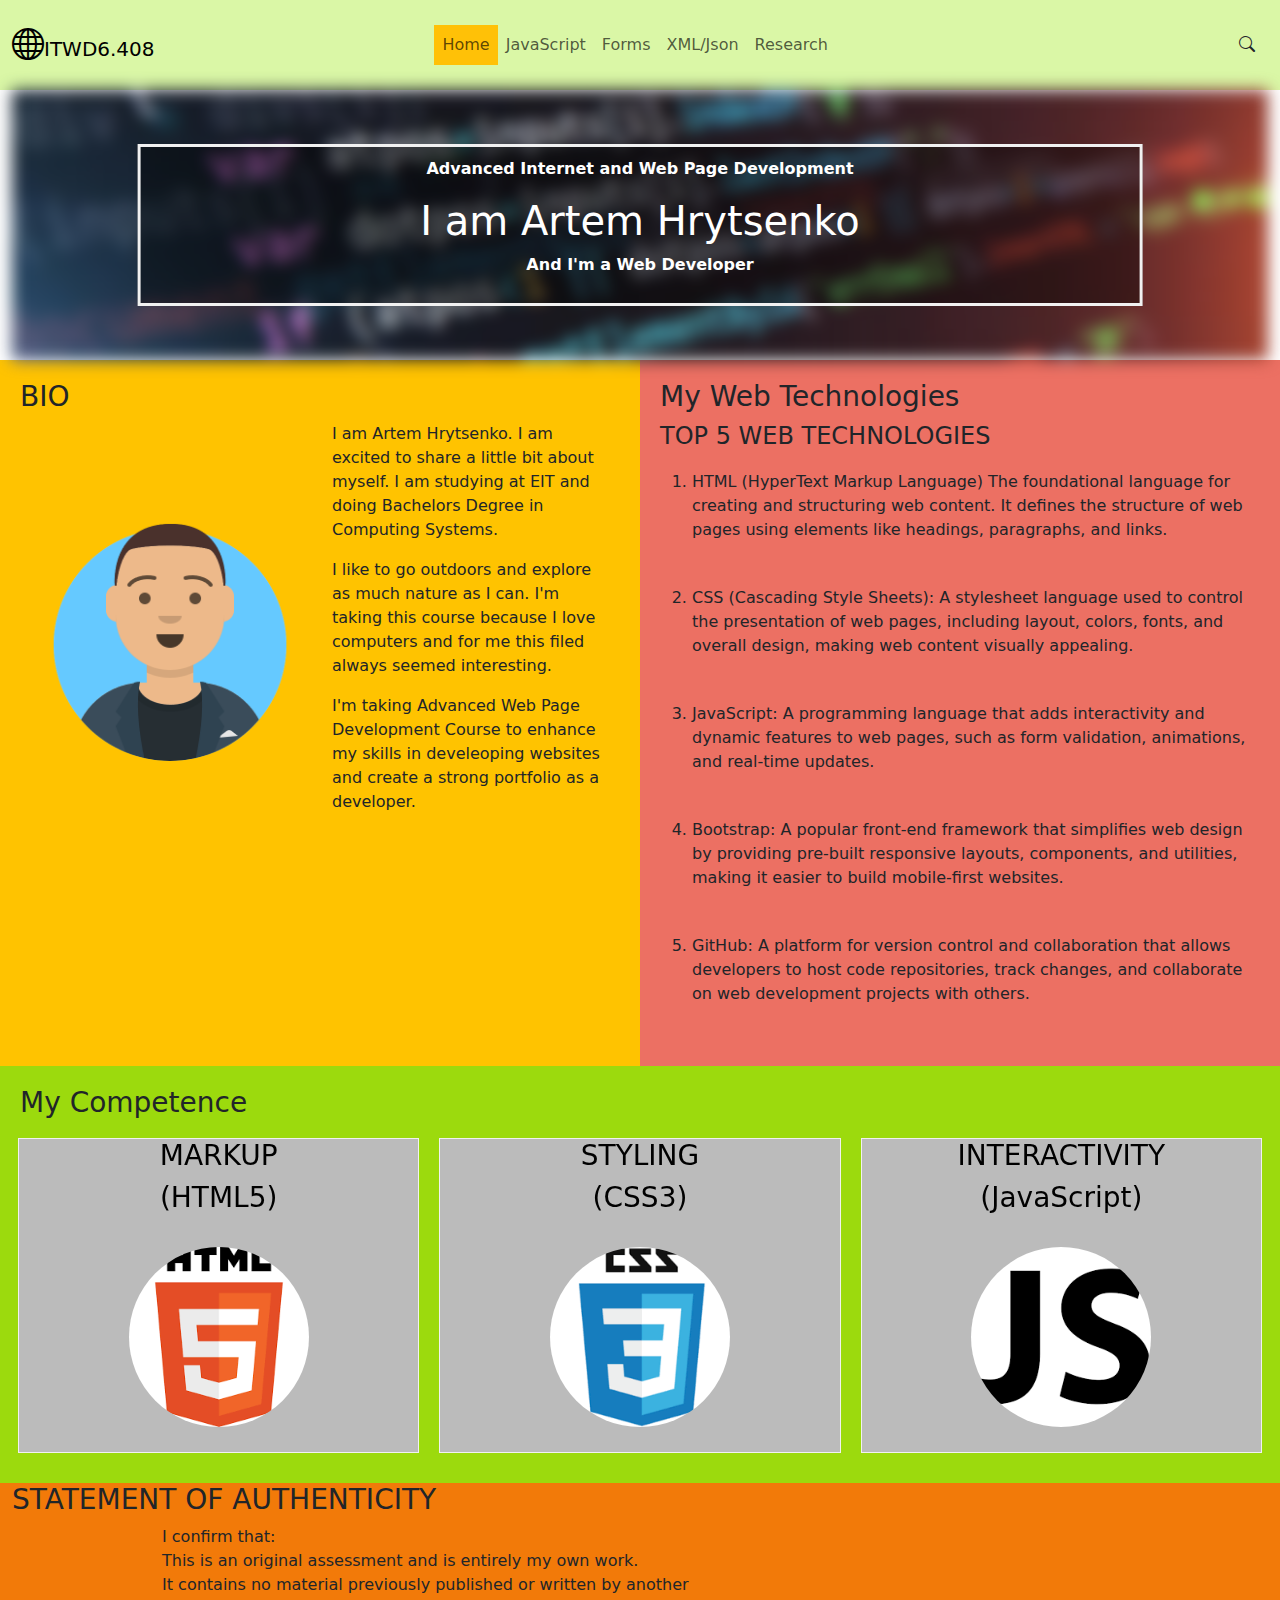
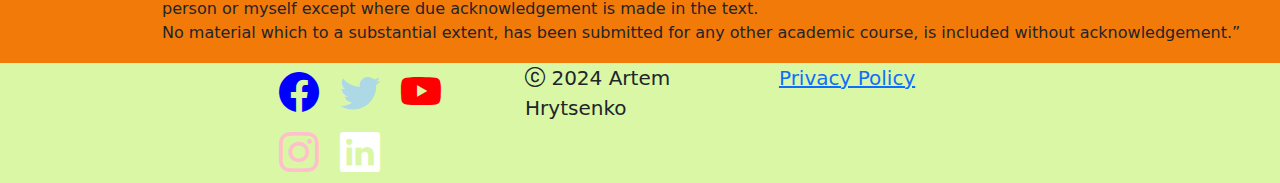
<file: index.html>
<!DOCTYPE html>
<html lang="en">
    <!--Header Section-->
<head>
    <meta charset="UTF-8">
    <meta name="viewport" content="width=device-width, initial-scale=1.0">
    <title>Lab 1</title>
    <!--Insert bootstrap CSS file-->
    <link href="https://cdn.jsdelivr.net/npm/bootstrap@5.3.3/dist/css/bootstrap.min.css" rel="stylesheet" integrity="sha384-QWTKZyjpPEjISv5WaRU9OFeRpok6YctnYmDr5pNlyT2bRjXh0JMhjY6hW+ALEwIH" crossorigin="anonymous">

    <link rel="stylesheet" href="https://cdn.jsdelivr.net/npm/bootstrap-icons@1.5.0/font/bootstrap-icons.css" />
    <!--Connect Bootstrap Icons-->
    <link rel="stylesheet" href="https://cdn.jsdelivr.net/npm/bootstrap-icons@1.11.3/font/bootstrap-icons.min.css">
    <!--Align nav items to center-->
    <style>
      :root {
        --navbar-color: #DAF7A6;
        --showcase-color: #000000;
        --bio-color: #FFC300;
        --webtech-color: #EC7063;
        --competence-color: #9CDA0D;
        --statement-color: #F27A09;
      }
      .navbar-nav.navbar-center {
        position: absolute;
        left: 50%;
        transform: translateX(-50%);
      }

      .bg-image {
        background-image: url(IMAGES-20240726/javascript-code.jpg);
        filter: blur(8px);
        -webkit-filter: blur(8px);
        height: 100%;
        background-position: center;
        background-repeat: no-repeat;
        background-size: 100%;
      }
      .bg-text {
        background-color: rgb(0, 0, 0);
        background-color: rgba(0,0,0, 0.4);
        color: white;
        font-weight: bold;
        border: 3px solid #f1f1f1;
        position: relative;
        top: -50%;
        left: 50%;
        transform: translate(-50%, -50%);
        width: 80%;
        padding: 10px;
        text-align: center;
        
      }
      
      .flip-box {
      background-color: transparent;
      width: 100%;
      height: 35vh;
      border: 1px solid #f1f1f1;
      perspective: 1000px;
    }

    .flip-box-inner {
      position: relative;
      width: 100%;
      height: 100%;
      text-align: center;
      transition: transform 0.8s;
      transform-style: preserve-3d;
    }

    .flip-box:hover .flip-box-inner {
      transform: rotateY(180deg);
    }

    .flip-box-front,
    .flip-box-back {
      position: absolute;
      width: 100%;
      height: 100%;
      -webkit-backface-visibility: hidden;
      backface-visibility: hidden;
    }

    .flip-box-front {
      background-color: #bbb;
      color: black;
      display: flex;
      justify-content: center;
      align-items: center;
      flex-direction: column;
      /* Stack elements vertically */
      height: 100%;
      /* Ensure it takes up the full height */
      text-align: center;
    }

    .flip-box-back {
      display: flex;
      justify-content: center;
      align-items: center;
      height: 100%;
      /* Ensure the flip-box-back takes up the full height */
      text-align: center;
      background-color: dodgerblue;
      color: white;
      transform: rotateY(180deg);
    }

    .flip-box-back p {
      position: relative;
      width: fit-content;
      display: inline-block;
    }

    #flipimg {
      height: 20vh;
      border-radius: 50%;
      margin: auto;
    }

      .container {
        display: flex;
      }

      .item-2 {
        width: 500px;
        text-align: right;
      }
      .webtech-head{
        font-size: 16px;
        font-family:'Segoe UI', Tahoma, Geneva, Verdana, sans-serif;
        font-weight: 700;
      }
      .webtech-head-2{
        font-size: 14px;
        font-family: 'Segoe UI', Tahoma, Geneva, Verdana, sans-serif;
        font-weight: 500;
        color: blue;
      }

      .list-item {
        height: 50px;
        margin-left: 10px;
        color: black;
        font-size: 12px;
        font-weight: 300;
      }
      .list-item span {
        color: blue;
        font-size: 14px;
        font-weight: 400;
      }
      .web-tech-li li{
        margin-top: 20px;
      }

    @media (max-width: 800px) {
      .flex-container {
        flex-direction: column;
      }

      .item-2, .sub-item {
        font-size: 15px;
      }

      .flip-box-back p{
        font-size: 15px;
      }

      .web-tech-li, .list-item span {
        font-size: 15px;
      }

      .web-tech-li, .list-item li {
        font-size: 15px;
      }
    }

    </style>
</head>


<!--Body Section-->
<body>

  <!--Add the search area containing search box and search button-->

  <div class="collapse" id="collapseSearchBox">
    <form>
      <input type="search">
      <button class="btn btn-outline-success" type="submit">Search</button> 
    </form>

  </div>

    <!--Bootstrap navbar-->
    <nav class="navbar navbar-expand-lg" style="height: 10vh; background-color: var(--navbar-color);">
        <div class="container-fluid border-primary">
          <!--Globe Icon-->            
            <a class="navbar-brand" href="#"><span class="fs-2 bi bi-globe"></span>ITWD6.408</a>

            <!--Insert Search Icon for SMALL SCREENS-->
            <button class="btn d-inline d-lg-none" type="button" data-bs-toggle="collapse" 
                data-bs-target="#collapseSearchBox">
              <span class="bi bi-search fs3"></span>
            </button>

            <!--This is a hamburger menu button (responsive design)-->
            <button class="navbar-toggler" type="button" data-bs-toggle="collapse" data-bs-target="#navbarSupportedContent" aria-controls="navbarSupportedContent" aria-expanded="false" aria-label="Toggle navigation">
                <span class="navbar-toggler-icon"></span>
            </button>
          
          <!--Nav bar + items + center the navbar-->
            <div class="collapse navbar-collapse d-lg-flex justify-content-center" id="navbarSupportedContent">
            <div class="navbar-nav w-50 float-end" style="background-color: var(--navbar-color);">
                <a class="nav-link bg-warning text-end" aria-current="page" href="#" style="background-color: yellow;">Home</a>
                <a class="nav-link text-end" href="javascript.html">JavaScript</a>
                <a class="nav-link text-end" href="forms.html">Forms</a>
                <a class="nav-link text-end" href="xml-rss.html">XML/Json</a>
                <a class="nav-link text-end" href="my-research.html">Research</a>
            </div>
          </div>
          <!-- Button for larger screens-->
            <button class="btn d-none d-lg-inline" type="button" data-bs-toggle="collapse" 
                data-bs-target="#collapseSearchBox">
              <span class="bi bi-search fs3"></span>
            </button>
        </div>
      </nav>
    
    <!--Main Section-->
    <main>
      <!--Blurred background image + text-->
      <!--Showcase Section-->
    <section class="container-fluid searchable" style="height: 30vh;" id="Showcase">
      <div class="bg-image"></div>
      <div class="bg-text">
        <p>Advanced Internet and Web Page Development</p>
        <h1>I am Artem Hrytsenko</h1>
        <p>And I'm a Web Developer</p>
      </div>
      </div>
    </section>
    
    <!--Web Tech + BIO Section-->

    <div class="container-fluid">
      <div class="row">

        <!--Bio Section-->
        <section class="col-12 col-lg-6 searchable" style="min-height: 30vh; background-color: var(--bio-color); padding: 20px;"
          id="Bio">
          <h3>BIO</h3>
          <div class="container">
            <div class="row">
              <!-- Avatar -->
              <div class="col-lg-6 col-12 d-flex justify-content-center align-items-center mb-4 mb-lg-0">
                <img style="max-width:20vw; height: auto;" class="rounded-circle" src="IMAGES-20240726/avataaars.png" alt="avatar">
              </div>

              <!-- About Me -->
              <div class="col-lg-6 col-12">
                <p class="sub-item">I am Artem Hrytsenko. I am excited to share a little bit about myself. I am studying at EIT and doing 
                  Bachelors Degree in Computing Systems.</p>
                <p class="sub-item">I like to go outdoors and explore as much nature as I can. I'm taking this course because I love computers
                  and for me this filed always seemed interesting. </p>
                <p class="sub-item">I'm taking Advanced Web Page Development Course to enhance my skills in develeoping websites and create a strong portfolio as a developer.
              </p>
              </div>
            </div>
          </div>
        </section>

        <!--Web technologies section-->
        <section class="col-12 col-lg-6 searchable" id="WebTech"
          style="min-height: 30vh; background-color: var(--webtech-color); padding: 20px;">
          <h3 class="webtechnologyheading">My Web Technologies</h3>
          <h4 class="webtechnologyheading-2">TOP 5 WEB TECHNOLOGIES</h4>
          <div class="web-tech">
            <ol class="web-tech-li">
              <li class="technology-heading"><span>HTML (HyperText Markup Language)</span> The foundational language for creating and structuring web content. It defines the structure of web pages using elements like headings, paragraphs, and links.</li> <br>
              <li class="technology-heading"><span>CSS (Cascading Style Sheets):</span> A stylesheet language used to control the presentation of web pages, including layout, colors, fonts, and overall design, making web content visually appealing.</li> <br>
              <li class="technology-heading"><span>JavaScript:</span> A programming language that adds interactivity and dynamic features to web pages, such as form validation, animations, and real-time updates.
              </li> <br>
              <li class="technology-heading"><span>Bootstrap: </span> A popular front-end framework that simplifies web design by providing pre-built responsive layouts, components, and utilities, making it easier to build mobile-first websites.</li> <br>
              <li class="technology-heading"><span>GitHub: </span> A platform for version control and collaboration that allows developers to host code repositories, track changes, and collaborate on web development projects with others.</li> <br>
            </ol>
          </div>
        </section>
      </div>
    </div>
      <!--WEB DEV Competence Section-->
      <section class="searchable" style="min-height: 30vh; background-color: var(--competence-color); padding: 20px;" id="Competency">
        <h3>My Competence</h3>
        <section class="d justify-content-between">
          <div class="row">
            <div class="col-12 col-lg-4" style="padding: 10px;">
              <div class="flip-box">
                <div class="flip-box-inner">
                  <div class="flip-box-front">
                    <h3 id="FlipTitle">MARKUP</h3>
                    <h3 id="FlipTitle">(HTML5)</h3>
                    <img src="IMAGES-20240726/html5.png" id="flipimg"></img>
                  </div>
                  <div class="flip-box-back">
                    <p>I have a medium comptenece developing websites using HTML</p>
                  </div>
                </div>
              </div>
            </div>
  
            <div class="col-12 col-lg-4" style="padding: 10px;">
              <div class="flip-box">
                <div class="flip-box-inner">
                  <div class="flip-box-front">
                    <h3 id="FlipTitle">STYLING</h3>
                    <h3 id="FlipTitle">(CSS3)</h3>
                    <img src="IMAGES-20240726/css3.png" id="flipimg"></img>
                  </div>
                  <div class="flip-box-back">
                    I have a medium Competence in using CSS3 to style the web page  
                  </div>
                </div>
              </div>
            </div>
  
            <div class="col-12 col-lg-4" style="padding: 10px;">
              <div class="flip-box">
                <div class="flip-box-inner">
                  <div class="flip-box-front">
                    <h3 id="FlipTitle">INTERACTIVITY</h3>
                    <h3 id="FlipTitle">(JavaScript)</h3>
                    <img src="IMAGES-20240726/javascript.png" id="flipimg"><img>
                  </div>
                  <div class="flip-box-back">
                    I have a medium competence in using javascript to add interactivity to the webpage



                  </div>
                </div>
              </div>
            </div>
          </div>
        </section>
      </section>
  

      <!--Authenticity Section-->
      <section style="min-height: 20vh; background-color: var(--statement-color);">
        <div class="container-fluid">
          <h3>STATEMENT OF AUTHENTICITY</h3>
          <p style="margin-left: 150px;">I confirm that:<br>This is an original assessment and is entirely my own work. <br> It contains no material previously published or written by another <br> person or myself except where due acknowledgement is made in the text. <br> No material which to a substantial extent, has been submitted for any other academic course, is included without acknowledgement.” </p>
        </div>    
      </section>
    </main>

    <footer style="background-color: var(--navbar-color);">
      <div class="container justify-content-around">
        <!-- Footer content -->
        <div class="row text-center text-md-start">
          <!-- Social media div -->
          <div class="col">
            <a href="https://www.facebook.com" class="mx-2"><span class="fs-1 bi bi-facebook"
                style="color:blue;"></span></a>
            <a href="https://www.twitter.com" class="mx-2"><span class="fs-1 bi bi-twitter"
                style="color:lightblue;"></span></a>
            <a href="https://www.youtube.com" class="mx-2"><span class="fs-1 bi bi-youtube" style="color:red;"></span></a>
            <a href="https://www.instagram.com" class="mx-2"><span class="fs-1 bi bi-instagram"
                style="color:pink;"></span></a>
            <a href="https://www.linkedin.com" class="mx-2"><span class="fs-1 bi bi-linkedin"
                style="color:white;"></span></a>
          </div>
  
          <!-- Copyright div -->
          <div class="col">
            <p class="fs-5 mb-0"><span class="bi bi-c-circle"></span> 2024 Artem Hrytsenko</p>
          </div>
  
          <!-- Privacy policy div -->
          <div class="col">
            <a href="#" class="fs-5">Privacy Policy</a>
          </div>
        </div>
    </footer>
    <script src="https://cdn.jsdelivr.net/npm/bootstrap@5.3.3/dist/js/bootstrap.bundle.min.js" integrity="sha384-YvpcrYf0tY3lHB60NNkmXc5s9fDVZLESaAA55NDzOxhy9GkcIdslK1eN7N6jIeHz" crossorigin="anonymous"></script>
</body>
</html>
</file>
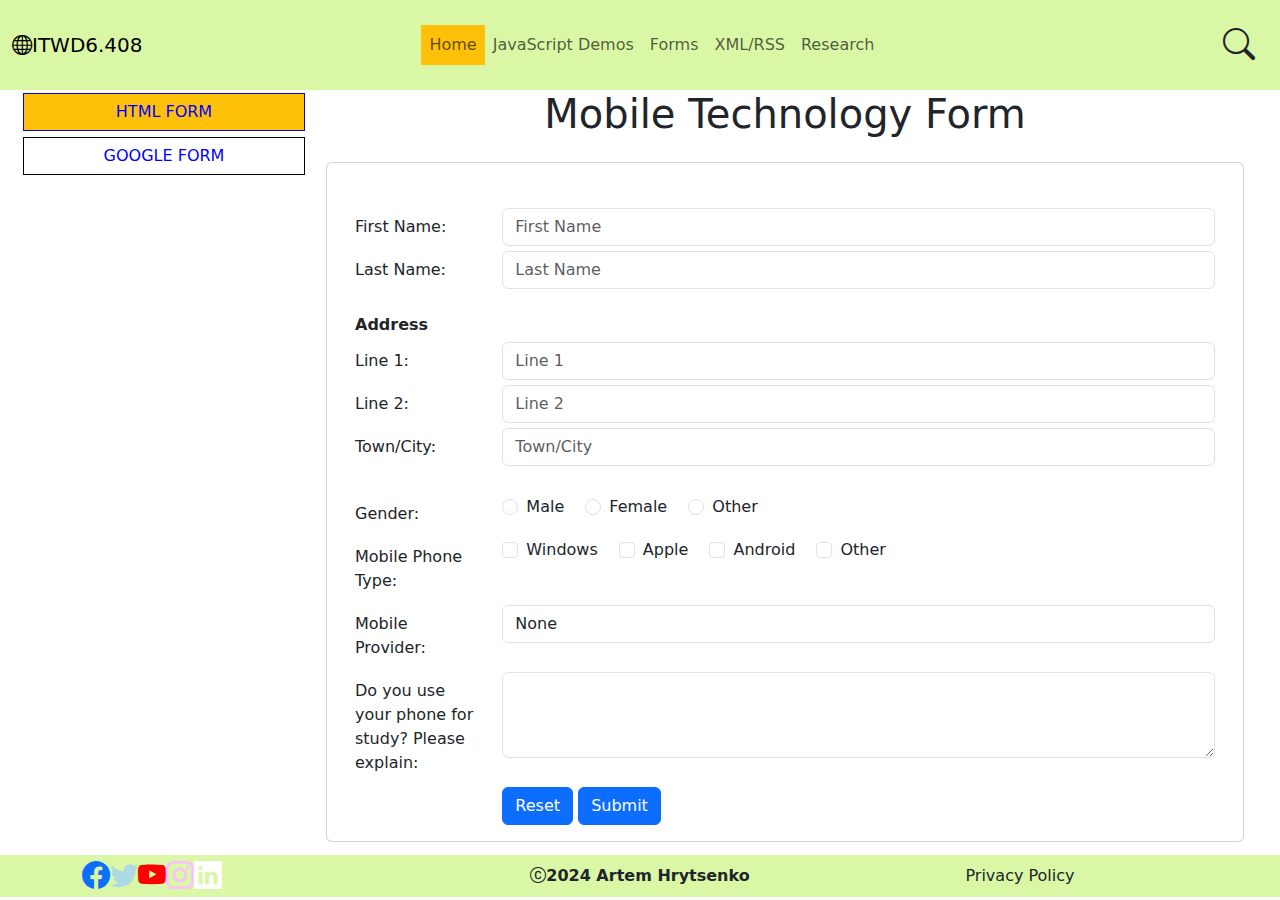
<file: form.html>
<!DOCTYPE html>
<html lang="en">
    <head>
        <meta charset="UTF-8">
        <meta name="viewport" content="width=device-width, initial-scale=1.0">
        <!--Page Title-->
        <title>Mobile Tech Form</title>
        <!--Page Icon-->
        <link rel="icon" href="Images/pageicon.png" type="image/x-icon">
    
        <!--Insert Bootstrap CSS here-->
        <link href="https://cdn.jsdelivr.net/npm/bootstrap@5.3.3/dist/css/bootstrap.min.css" 
        rel="stylesheet" 
        integrity="sha384-QWTKZyjpPEjISv5WaRU9OFeRpok6YctnYmDr5pNlyT2bRjXh0JMhjY6hW+ALEwIH" 
        crossorigin="anonymous">
    

        <link rel="stylesheet" href="https://cdn.jsdelivr.net/npm/bootstrap-icons@1.11.3/font/bootstrap-icons.min.css">	
    
        <script type="text/javascript" src="https://gc.kis.v2.scr.kaspersky-labs.com/FD126C42-EBFA-4E12-B309-BB3FDD723AC1/main.js?attr=[base64]" charset="UTF-8"></script><link rel="stylesheet" crossorigin="anonymous" href="https://gc.kis.v2.scr.kaspersky-labs.com/E3E8934C-235A-4B0E-825A-35A08381A191/abn/main.css?attr=[base64]"/><style>

        
        :root {
        --navbar-color: #DAF7A6;
    
        }

    
        /* Base button styles */
        .btn-addition {
            color: blue; 
            background-color: white; 
            border: 1px solid black;
            border-radius: 0; 
        }

        /* Active button styles */
        .btn-addition.active {
            background-color: #FFC107; 
            color: blue; 
        }

        /* Hover effect */
        .btn-addition:hover {
            color: blue; 
            border: 1px solid black; 
            opacity: 1; 
            transition: 1s;
        }

        /* Large devices (>= 992px) */
        @media (min-width: 992px) {
            .btn-addition {
                margin: 3px; 
            }
        }


        </style>
    
    </head>

    <body>
    
        <div class="collapse" id ="collapseSearchBox" style="background-color: grey; padding: 10px;">
            <form class="d-flex justify-content-center">
            <input type="search" style="width: 50vw;">
            <button class="btn btn-outline-success" type="submit" style="background-color: white; color: #000000;">Search</button>
            </form>	
        </div>
  
  
        <!--Navbar area-->
        <!--Bootstrap navbar-->
        <nav class="navbar navbar-expand-lg" style="height: 10vh; background-color: var(--navbar-color);">
            <div class="container-fluid">
    
            <!--Globe Icon--> 
            <a class="navbar-brand" href="#"><span class="bi bi-globe"></span>ITWD6.408</a>
    
            <!--Search Icon for small screens-->
            <button class="btn d-inline d-lg-none" type = "button" data-bs-toggle="collapse"
                data-bs-target="#collapseSearchBox">
                <span class=" fs-2 bi bi-search"></span>
            </button>
    
            <!--Hamburger menu-->
            <button class="navbar-toggler" type="button" data-bs-toggle="collapse" 
                data-bs-target="#navbarNavAltMarkup" aria-controls="navbarNavAltMarkup" 
                aria-expanded="false" aria-label="Toggle navigation">
                <span class="navbar-toggler-icon"></span>
            </button>
    
    
            <!--Nav Bar Items-->
            <div class="collapse navbar-collapse d-lg-flex justify-content-center" id="navbarSupportedContent">
                <div class="navbar-nav w-50 float-end" style="background-color: var(--navbar-color);">
                    <a class="nav-link bg-warning text-end" aria-current="page" href="index.html" style="background-color: yellow;">Home</a>
                    <a class="nav-link text-end" href="javascript.html">JavaScript Demos</a>
                    <a class="nav-link text-end" href="form.html">Forms</a>
                    <a class="nav-link text-end" href="xml-rss.html">XML/RSS</a>
                    <a class="nav-link text-end" href="#">Research</a>
                </div>
            </div>
    
            <!--Search Icon for larger screens-->
            <button class="btn d-none d-lg-inline" type = "button" data-bs-toggle="collapse"
                data-bs-target="#collapseSearchBox">
                <span class=" fs-2 bi bi-search"></span>
            </button>
    
            </div>
        </nav>

        <!--Main Section-->
        <main class="row container-fluid" style="min-height: 85vh;">
            
            <div class="col-12 col-md-3">
                <div class="row justify-content-center justify-content-md-start mx-0 mx-sm-auto ms-md-2">


                    <button id="htmlFormButton" class="col-6 col-md-12 btn btn-addition active" type="button" data-bs-toggle="collapse" data-bs-target="#htmlform" aria-expanded="false" aria-controls="collapseExample">
                        HTML FORM
                    </button>
                                        
                    <button id="googleFormButton" class="col-6 col-md-12 btn btn-addition" type="button" data-bs-toggle="collapse" data-bs-target="#googleform" aria-expanded="false" aria-controls="collapseExample">
                        GOOGLE FORM
                    </button>


                </div>
            </div>

                <!--HTML FORM-->
                <div class="col-12 col-md-9">
                    <div class="collapse show" id="htmlform">
                        <!--Center the Heading of the form-->
                      <div class="text-center mb-4">
                        <h1>Mobile Technology Form</h1>
                      </div>
                        <div class="card card-body" style="min-height: 70vh;">
                          
                          <div id="#htmlform" class="container mt-4">
                            
                            <form>
                                <div class="form-group row" style="margin-top: 5px;">
                                    <label for="firstName" class="col-sm-2 col-form-label">First Name:</label>
                                    <div class="col-sm-10">
                                        <input type="text" class="form-control" id="firstName" placeholder="First Name" required>
                                    </div>
                                </div>
                                <div class="form-group row" style="margin-top: 5px;">
                                    <label for="lastName" class="col-sm-2 col-form-label">Last Name:</label>
                                    <div class="col-sm-10">
                                        <input type="text" class="form-control" id="lastName" placeholder="Last Name" required>
                                    </div>
                                </div>

                                <br>

                                <label class="fw-bold">Address</label>
                    
                                <div class="form-group row" style="margin-top: 5px;">
                                    <label for="line1" class="col-sm-2 col-form-label">Line 1:</label>
                                    <div class="col-sm-10">
                                        <input type="text" class="form-control" id="line1" placeholder="Line 1" required>
                                    </div>
                                </div>
                                <div class="form-group row" style="margin-top: 5px;">
                                    <label for="line2" class="col-sm-2 col-form-label">Line 2:</label>
                                    <div class="col-sm-10">
                                        <input type="text" class="form-control" id="line2" placeholder="Line 2">
                                    </div>
                                </div>
                                <div class="form-group row" style="margin-top: 5px;">
                                    <label for="city" class="col-sm-2 col-form-label">Town/City:</label>
                                    <div class="col-sm-10">
                                        <input type="text" class="form-control" id="city" placeholder="Town/City" required>
                                    </div>
                                </div>

                                <br>
                    
                                <div class="form-group row" style="margin-top: 5px;">
                                    <label class="col-sm-2 col-form-label">Gender:</label>
                                    <div class="col-sm-10">
                                        <div class="form-check form-check-inline">
                                            <input class="form-check-input" type="radio" name="gender" id="male" value="male" required>
                                            <label class="form-check-label" for="male">Male</label>
                                        </div>
                                        <div class="form-check form-check-inline">
                                            <input class="form-check-input" type="radio" name="gender" id="female" value="female" required>
                                            <label class="form-check-label" for="female">Female</label>
                                        </div>
                                        <div class="form-check form-check-inline">
                                            <input class="form-check-input" type="radio" name="gender" id="other" value="other" required>
                                            <label class="form-check-label" for="other">Other</label>
                                        </div>
                                    </div>
                                </div>

                    
                                <div class="form-group row" style="margin-top: 5px;">
                                    <label class="col-sm-2 col-form-label">Mobile Phone Type:</label>
                                    <div class="col-sm-10">
                                        <div class="form-check form-check-inline">
                                            <input class="form-check-input" type="checkbox" id="windows" value="Windows">
                                            <label class="form-check-label" for="windows">Windows</label>
                                        </div>
                                        <div class="form-check form-check-inline">
                                            <input class="form-check-input" type="checkbox" id="apple" value="Apple">
                                            <label class="form-check-label" for="apple">Apple</label>
                                        </div>
                                        <div class="form-check form-check-inline">
                                            <input class="form-check-input" type="checkbox" id="android" value="Android">
                                            <label class="form-check-label" for="android">Android</label>
                                        </div>
                                        <div class="form-check form-check-inline">
                                            <input class="form-check-input" type="checkbox" id="other" value="Other">
                                            <label class="form-check-label" for="other">Other</label>
                                        </div>
                                    </div>
                                </div>
                    
                                <div class="form-group row" style="margin-top: 5px;">
                                    <label for="mobileProvider" class="col-sm-2 col-form-label">Mobile Provider:</label>
                                    <div class="col-sm-10">
                                        <select class="form-control" id="mobileProviderSelect1" required>
                                            <option value="">None</option>
                                            <option value="Spark">Spark</option>
                                            <option value="One">One</option>
                                            <option value="2 Degrees">2 Degrees</option>
                                            <option value="Now">Now</option>
                                            <option value="Other">Other</option>
                                        </select>
                                    </div>
                                </div>
                    
                                <div class="form-group row"  style="margin-top: 5px;">
                                    <label for="studyPhone" class="col-sm-2 col-form-label">Do you use your phone for study? Please explain:</label>
                                    <div class="col-sm-10">
                                        <textarea class="form-control" id="FormControlTextare1" rows="3"></textarea>
                                    </div>
                                </div>
                    
                                <div class="form-group row"  style="margin-top: 5px;">
                                    <div class="col-sm-10 offset-sm-2">
                                        <button type="reset" class="btn btn-primary">Reset</button>
                                        <button type="submit" class="btn btn-primary">Submit</button>
                                    </div>
                                </div>
                            </form>
                        </div>
                        </div>
                    </div>
                 
                <!-- 2: Google Form -->
                <div class="collapse" id="googleform">
                <div class="card card-body" style="min-height: 70vh;">
                    <div class="container-fluid d-flex justify-content-center">
                        <!-- Breakpoints -->
                        <iframe src="https://docs.google.com/forms/d/e/1FAIpQLScXhHKYBm-6Zlg39EjA5WrrJFO7RjGDvfepZ5Vq82nNe6j5gg/viewform?embedded=true" 
                            width="640" 
                            height="1811" 
                            frameborder="0" 
                            marginheight="0" 
                            marginwidth="0">
                            Loading…
                        </iframe>
                    </div>
                </div>
                </div>
 
        </main>

        <!-- Footer area -->
    <footer style="background-color: var(--navbar-color);">
        <div class="container">
          <!-- Footer content -->
          <div class="row text-center text-md-start">
            <!-- Social media div -->
            <div class="col-12 col-md-4 mb-3 mb-md-0 d-flex justify-content-center justify-content-md-start">
                    <a href="#"><span class="fs-3 bi bi-facebook"></span></a>
                    <a href="#"><span class="fs-3 bi bi-twitter" style="color: lightblue;"></span></a>
                    <a href="#"><span class="fs-3 bi bi-youtube" style="color: red;"></span></a>
                    <a href="#"><span class="fs-3 bi bi-instagram" style="color: rgb(250, 192, 255);"></span></a>
                    <a href="#"><span class="fs-3 bi bi-linkedin" style="color: white;"></span></a>
            </div>
  
            <!-- Copyright div -->
            <div class="col-6 col-md-4 mb-3 mb-md-0 d-flex justify-content-center align-items-center">
                <i class="bi bi-c-circle"></i><span style="font-weight: bold;">2024 Artem Hrytsenko</span>
            </div>
  
            <!-- Privacy policy div -->
            <div class="col-6 col-md-4 mb-3 mb-md-0 d-flex justify-content-center justify-content-md-end align-items-center">
                <p style="margin: auto; text-align: right;">Privacy Policy</p>
            </div>
        </div>
      </footer>
 
     <!--Bootstraps JavaScrip + JQuery-->
     <script src="https://cdn.jsdelivr.net/npm/bootstrap@5.3.3/dist/js/bootstrap.bundle.min.js" 
     integrity="sha384-YvpcrYf0tY3lHB60NNkmXc5s9fDVZLESaAA55NDzOxhy9GkcIdslK1eN7N6jIeHz" 
     crossorigin="anonymous"></script>
     <script src="https://code.jquery.com/jquery-3.5.1.slim.min.js"></script>
     <script src="https://cdn.jsdelivr.net/npm/@popperjs/core@2.5.2/dist/umd/popper.min.js"></script>
     <script src="https://stackpath.bootstrapcdn.com/bootstrap/4.5.2/js/bootstrap.min.js"></script> 

     <!--Custom JS Script to fix the problem with forms not displaying when clicked + add highlighted button when clicked-->

    <script>

        document.getElementById("htmlFormButton").addEventListener("click", function(){
            document.getElementById("htmlform").style.display = "block";
            document.getElementById("googleform").style.display = "none";
        });

        document.getElementById("googleFormButton").addEventListener("click", function(){
            document.getElementById("htmlform").style.display = "none";
            document.getElementById("googleform").style.display = "block";
        });
    </script>
    </body>
</html>
</file>
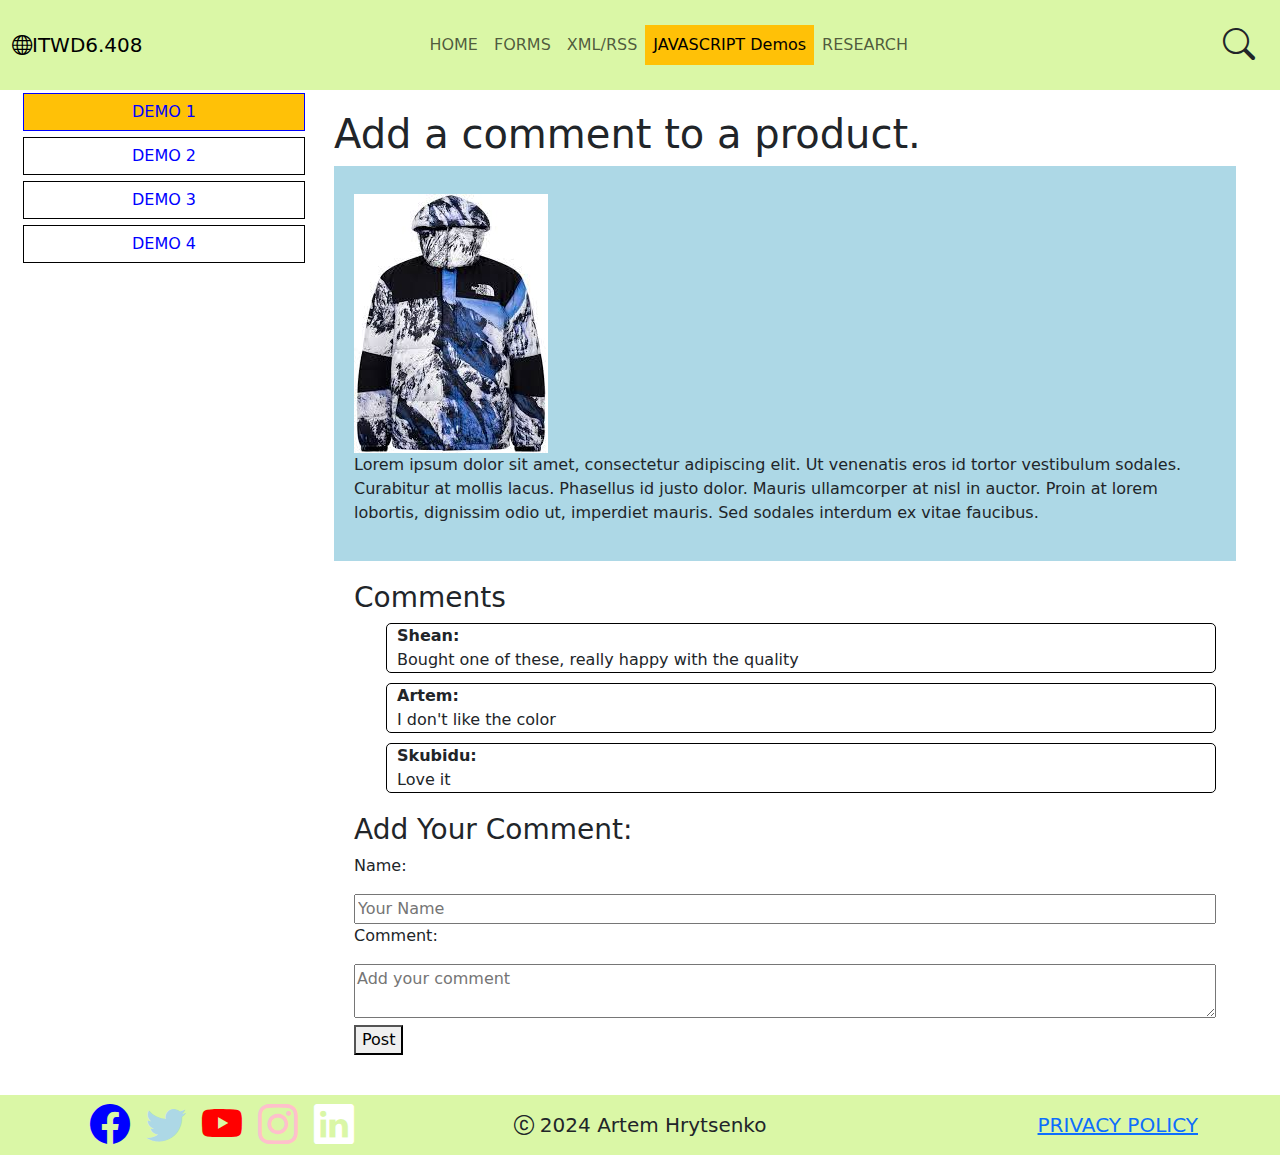
<file: javascript.html>
<!DOCTYPE html>
<html lang="en">

<head>
    <meta charset="UTF-8">
    <meta name="viewport" content="width=device-width, initial-scale=1.0">
    <!--Page Title-->
    <title>Java Script Demo</title>
    <!--Page Icon-->
    <link rel="icon" href="Images/pageicon.png" type="image/x-icon">

    <!--Bootstrap CSS-->
    <link href="https://cdn.jsdelivr.net/npm/bootstrap@5.3.3/dist/css/bootstrap.min.css" rel="stylesheet"
        integrity="sha384-QWTKZyjpPEjISv5WaRU9OFeRpok6YctnYmDr5pNlyT2bRjXh0JMhjY6hW+ALEwIH" crossorigin="anonymous">

    <!--Bootstrap Icons CSS-->
    <link rel="stylesheet" href="https://cdn.jsdelivr.net/npm/bootstrap-icons@1.11.3/font/bootstrap-icons.min.css">

    <!--Bootstrap Javascript and JQuery-->
    <script src="https://code.jquery.com/jquery-3.7.1.min.js"
        integrity="sha256-/JqT3SQfawRcv/BIHPThkBvs0OEvtFFmqPF/lYI/Cxo=" crossorigin="anonymous"></script>
    <script src="https://stackpath.bootstrapcdn.com/bootstrap/4.5.2/js/bootstrap.min.js"></script>

    <!--General Style for the page-->
    <style>
        :root {
            --navbar-color: #DAF7A6;


        }


        .btn-custom {
            color: blue;
            background-color: white;
            border: 1px solid black;
            border-radius: 0;
        }


        .btn-custom.active {
            background-color: #FFC107;
            color: blue;
        }

        
        .btn-custom:hover {
            color: blue;
            border: 1px solid black;
            opacity: 1;
            transition: none;
        }

        .rss-bg {
            background-color: lightgray
        }

        #comments-list li {
            margin-bottom: 10px;
            border: 1px black solid;
            border-radius: 5px;
            padding-left: 10px;
            margin-left: 0;
        }

        
        @media (min-width: 992px) {
            .btn-custom {
                margin: 3px;
            }
        }

        #navbarNavAltMarkup {
            z-index: 2;
        }
    </style>

</head>

<body>
    <!--Search area in nav bar-->
    <div class="collapse" id="collapseSearchBox" style="background-color: grey; padding: 10px;">
        <div class="d-flex justify-content-center">
            <input id="searchinput" type="text" style="width: 50vw;">
        </div>
    </div>

    <!--Search function using Jquery-->
    <script>
        $(document).ready(function () {
            $('#searchinput').on('keyup', function () {
                // Fix the input for the paremetres
                let keywords = $(this).val().toLowerCase();

                // Demo1 content search
                $('#Demo1Div > div').filter(function () {
                    $(this).toggle($(this).text().toLowerCase().indexOf(keywords) > -1);
                });

                // Search  Demo2 content 
                $('#Demo2Div > div').filter(function () {
                    $(this).toggle($(this).text().toLowerCase().indexOf(keywords) > -1);
                });

                // Search Demo3 content 
                $('#Demo3Div > div').filter(function () {
                    $(this).toggle($(this).text().toLowerCase().indexOf(keywords) > -1);
                });

                // Search Demo4 content 
                $('#Demo4Div > div').filter(function () {
                    $(this).toggle($(this).text().toLowerCase().indexOf(keywords) > -1);
                });
            });
        });
    </script>


    <!--Navbar area-->
    <nav class="navbar navbar-expand-lg" style="height: 10vh; background-color: var(--navbar-color);">
        <div class="container-fluid">

            <!--Icon + Course Name-->
            <a class="navbar-brand" href="home.html"><span class="bi bi-globe"></span>ITWD6.408</a>

            <!--Search Button small screen-->
            <button class="btn d-inline d-lg-none" type="button" data-bs-toggle="collapse"
                data-bs-target="#collapseSearchBox">
                <span class=" fs-2 bi bi-search"></span>
            </button>

            <!--Hamburger Menu-->
            <button class="navbar-toggler" type="button" data-bs-toggle="collapse" data-bs-target="#navbarNavAltMarkup"
                aria-controls="navbarNavAltMarkup" aria-expanded="false" aria-label="Toggle navigation">
                <span class="navbar-toggler-icon"></span>
            </button>


            <!--Collapse navbar-->
            <div class="collapse navbar-collapse d-lg-flex justify-content-center" id="navbarNavAltMarkup">
                <div class="navbar-nav w-50 float-end" style="background-color: var(--navbar-color)" ;>
                    <a class="nav-link text-end" aria-current="page" href="home.html">HOME</a>
                    <a class="nav-link text-end" href="form.html">FORMS</a>
                    <a class="nav-link text-end" href="xml-rss.html">XML/RSS</a>
                    <a class="nav-link active text-end bg-warning" href="javascript.html">JAVASCRIPT Demos</a>
                    <a class="nav-link text-end" href="#">RESEARCH</a>
                </div>
            </div>

            <!--Search Button large screen-->
            <button class="btn d-none d-lg-inline" type="button" data-bs-toggle="collapse"
                data-bs-target="#collapseSearchBox">
                <span class=" fs-2 bi bi-search"></span>
            </button>

        </div>
    </nav>

    <main class="row container-fluid" style="min-height: 85vh;">

        <div class="col-12 col-md-3">
            <div class="row justify-content-center justify-content-md-start mx-0 mx-sm-auto ms-md-2">


                <button id="Demo1Button" class="col-6 col-md-12 btn btn-custom active" type="button"
                    data-bs-toggle="collapse" data-bs-target="#Demo1Div" aria-expanded="false"
                    aria-controls="collapseExample">
                    DEMO 1
                </button>


                <button id="Demo2Button" class="col-6 col-md-12 btn btn-custom" type="button" data-bs-toggle="collapse"
                    data-bs-target="#Demo2Div" aria-expanded="false" aria-controls="collapseExample">
                    DEMO 2
                </button>


                <button id="Demo3Button" class="col-6 col-md-12 btn btn-custom active" type="button"
                    data-bs-toggle="collapse" data-bs-target="#Demo3Div" aria-expanded="false"
                    aria-controls="collapseExample">
                    DEMO 3
                </button>


                <button id="Demo4Button" class="col-6 col-md-12 btn btn-custom" type="button" data-bs-toggle="collapse"
                    data-bs-target="#Demo4Div" aria-expanded="false" aria-controls="collapseExample">
                    DEMO 4
                </button>


            </div>
        </div>


        <!-- DEMO 1 SECTION -->
        <div class="collapse show col-12 col-md-9" id="Demo1Div" style="padding: 20px;">
            <h1>Add a comment to a product.</h1>
            <div id="product" style="background-color: lightblue; padding: 20px;">
                <h2></h2>
                <img src="IMAGES-20240726/images.jpg" alt="Product Image" style="max-height: 40vh; height: auto; width: auto;">
                <p> Lorem ipsum dolor sit amet, consectetur adipiscing elit. Ut venenatis eros id tortor vestibulum sodales. Curabitur at mollis lacus. Phasellus id justo dolor. Mauris ullamcorper at nisl in auctor. Proin at lorem lobortis, dignissim odio ut, imperdiet mauris. Sed sodales interdum ex vitae faucibus.
                </p>
            </div>

            <div id="comments-section" style="margin: 20px;">
                <h3>Comments</h3>
                <ul id="comments-list" style="list-style-type: none;"></ul>
            </div>

            <div id="add-comment" style="margin: 20px;">
                <h3>Add Your Comment:</h3>
                <p>Name:</p>
                <input type="text" id="name" placeholder="Your Name" style="width: 100%;">
                <p>Comment:</p>
                <textarea id="comment" placeholder="Add your comment" style="width: 100%;"></textarea>
                <button onclick="postComment()">Post</button>
            </div>

            <script>
                let allComments = [
                    { name: "Shean", comment: "Bought one of these, really happy with the quality" },
                    { name: "Artem", comment: "I don't like the color" },
                    { name: "Skubidu", comment: "Love it" }
                ];

                // Function to display comments
                function displayComments() {
                    const commentsList = document.getElementById('comments-list');
                    commentsList.innerHTML = ''; 
                    allComments.forEach(comment => {
                        const li = document.createElement('li');
                        li.style.marginBottom = '10px'; 
                        li.innerHTML = `<strong>${comment.name}:</strong><br>${comment.comment}`;
                        commentsList.appendChild(li);
                    });
                }

                // Function to post a new comment
                function postComment() {
                    const name = document.getElementById('name').value;
                    const comment = document.getElementById('comment').value;

                    if (name && comment) {
                        allComments.push({ name: `${name} (Me)`, comment: comment });

                        document.getElementById('name').value = '';
                        document.getElementById('comment').value = '';

                        displayComments();
                    }
                }

                displayComments();
            </script>
        </div>

        <!-- DEMO 2 SECTION -->
        <div class="collapse col-12 col-md-9" id="Demo2Div" style="padding: 20px;">
            <h1>Like OR Dislike a product.</h1>
            <div style="padding: 20px;">
                <h2>The most popular shoes in 2024</h2>
                <p>
                    Lorem ipsum dolor sit amet, consectetur adipiscing elit. Ut venenatis eros id tortor vestibulum sodales. Curabitur at mollis lacus. Phasellus id justo dolor. Mauris ullamcorper at nisl in auctor. Proin at lorem lobortis, dignissim odio ut, imperdiet mauris. Sed sodales interdum ex vitae faucibus.
                </p>
                <img src="IMAGES-20240726/images (1).jpg" id="productimage" style="max-height: 40vh; height: auto; width: auto;">
            </div>
            <div id="vote-section" style="padding: 20px;">
                <p>Let us know what you think:</p>
                <button id="like-button" onclick="vote('like')">👍</button>
                <span id="like-count">10</span>
                <button id="dislike-button" onclick="vote('dislike')">👎</button>
                <span id="dislike-count">2</span>
            </div>

            <!--Script for the dislike buttons-->
            <script>
                let currentVotes = { like: 10, dislike: 2 }; //Initial Count
                let userVote = null; 

                function vote(voteType) {
                    if (userVote === voteType) {
                        return;
                    }

                    if (voteType === 'like') {
                        if (userVote === 'dislike') {
                            currentVotes.dislike--;
                            document.getElementById('dislike-button').style.backgroundColor = ''; 
                        }
                        currentVotes.like++;
                        userVote = 'like';
                        document.getElementById('like-button').style.backgroundColor = 'green'; 
                    } else if (voteType === 'dislike') {
                        if (userVote === 'like') {
                            currentVotes.like--;
                            document.getElementById('like-button').style.backgroundColor = ''; 
                        }
                        currentVotes.dislike++;
                        userVote = 'dislike';
                        document.getElementById('dislike-button').style.backgroundColor = 'red'; 2
                    }

                    updateVotes();
                }

                function updateVotes() {
                    document.getElementById('like-count').textContent = currentVotes.like;
                    document.getElementById('dislike-count').textContent = currentVotes.dislike;
                }
            </script>
        </div>

        <!-- DEMO 3 SECTION -->
        <div class="collapse col-12 col-md-9" id="Demo3Div" style="padding: 20px;">
            <h1> Change text size, background colour, and image.</h1>

            <div id="content" style="padding: 20px;">
                <p>Lorem ipsum dolor sit amet consectetur adipisicing elit. Blanditiis iure dolore repellendus, doloremque perferendis, adipisci et animi vel nisi eveniet id numquam facere! Ut, ratione rerum? Ratione officiis eveniet necessitatibus?</p>
                <img id="content-image" src="IMAGES-20240726/360_F_53453175_hVgYVz0WmvOXPd9CNzaUcwcibiGao3CL.jpg" alt="Content Image"
                    style="max-height: 40vh; height: auto; width: auto;">
            </div>

            <div style="padding-left: 20px; padding-top: 10px;">
                <label for="bg-color">Background Color:</label>
                <select id="bg-color" onchange="changeBackgroundColor()">
                    <option value="Green">Green</option>
                    <option value="Red">Red</option>
                    <option value="Blue">Blue</option>
                </select>
            </div>

            <div style="padding-left: 20px; padding-top: 10px;">
                <label for="text-size">Text Size:</label>
                <select id="text-size" onchange="changeTextSize()">
                    <option value="16px">Small</option>
                    <option value="20px">Medium</option>
                    <option value="24px">Large</option>
                </select>
            </div>

            <div style="padding-left: 20px; padding-top: 10px;">
                <label for="image">Image:</label>
                <select id="image" onchange="changeImage()">
                    <option value="IMAGES-20240726/javascript.png">Example1</option>
                    <option value="IMAGES-20240726/images.png">Example2</option>
                </select>
            </div>


        </div>

        <!--Script for the background color-->
        <script>
            function changeBackgroundColor() {
                const bgColor = document.getElementById('bg-color').value;
                const demo3Div = document.getElementById('Demo3Div');
                demo3Div.style.backgroundColor = bgColor;
            }

            function changeTextSize() {
                const textSize = document.getElementById('text-size').value;
                const paragraph = document.querySelector('#content p');
                paragraph.style.fontSize = textSize;
            }

            function changeImage() {
                const image = document.getElementById('image').value;
                document.getElementById('content-image').src = image;
            }
        </script>

        <!--DEMO 4 TODO List-->
        <div class="collapse col-12 col-md-9" id="Demo4Div" style="padding: 20px;">
            <h1>Demo 4: To-Do List.</h1>
            <div id="todo-list" style="padding-top: 20px;">
                <input type="text" id="new-task" placeholder="Add a new task" style="width: 90%">
                <button onclick="addTask()">Add Task</button>

                <ul id="tasks" style="padding-top: 20px; list-style-type: none;">
                    <!--List for the task-->
                </ul>
            </div>

            <!--Script to add tasks-->
            <script>
                let tasks = [];

                function addTask() {
                    const newTask = document.getElementById('new-task').value;
                    if (newTask) {
                        tasks.push({ text: newTask, color: '' });
                        document.getElementById('new-task').value = '';
                        displayTasks();
                    }
                }

                function editTask(index) {
                    const updatedTask = prompt("Edit your task:", tasks[index].text);
                    if (updatedTask) {
                        tasks[index].text = updatedTask;
                        displayTasks();
                    }
                }

                function removeTask(index) {
                    tasks.splice(index, 1);
                    displayTasks();
                }

                function displayTasks() {
                    const tasksList = document.getElementById('tasks');
                    tasksList.innerHTML = ''; 
                    tasks.forEach((task, index) => {
                        const li = document.createElement('li');
                        const color = task.color;

                        li.style.backgroundColor = color;
                        li.style.color = ['red', 'blue'].includes(color) ? 'white' : 'black';
                        li.style.marginTop = '5px';
                        li.style.padding = '10px';
                        li.style.minHeight = '30px';

                        // Task goes into seperate div
                        const taskTextDiv = `<div>${task.text}</div>`;
                        tasksList.appendChild(li);
                    });
                }
            </script>
        </div>

        </div>

    </main>

    <!-- Footer area -->
    <footer style="background-color: var(--navbar-color);">
        <div class="container">
            <!-- Footer content -->
            <div class="row text-center text-md-start">
                <div class="col-12 col-md-4 mb-3 mb-md-0 d-flex justify-content-center justify-content-md-start">
                    <a href="https://www.facebook.com" class="mx-2"><span class="fs-1 bi bi-facebook"
                            style="color:blue;"></span></a>
                    <a href="https://www.twitter.com" class="mx-2"><span class="fs-1 bi bi-twitter"
                            style="color:lightblue;"></span></a>
                    <a href="https://www.youtube.com" class="mx-2"><span class="fs-1 bi bi-youtube"
                            style="color:red;"></span></a>
                    <a href="https://www.instagram.com" class="mx-2"><span class="fs-1 bi bi-instagram"
                            style="color:pink;"></span></a>
                    <a href="https://www.linkedin.com" class="mx-2"><span class="fs-1 bi bi-linkedin"
                            style="color:white;"></span></a>
                </div>

                <!-- Copyright div -->
                <div class="col-6 col-md-4 mb-3 mb-md-0 d-flex justify-content-center align-items-center">
                    <p class="fs-5 mb-0"><span class="bi bi-c-circle"></span> 2024 Artem Hrytsenko</p>
                </div>

                <div
                    class="col-6 col-md-4 mb-3 mb-md-0 d-flex justify-content-center justify-content-md-end align-items-center">
                    <a href="#" class="fs-5">PRIVACY POLICY</a>
                </div>
            </div>
    </footer>

    <!--Script to set active buttons for selected demos-->
    <script>
        document.addEventListener('DOMContentLoaded', function () {
            const Demo1Button = document.getElementById('Demo1Button');
            const Demo2Button = document.getElementById('Demo2Button');
            const Demo3Button = document.getElementById('Demo3Button');
            const Demo4Button = document.getElementById('Demo4Button');
            const Demo1Div = document.getElementById('Demo1Div');
            const Demo2Div = document.getElementById('Demo2Div');
            const Demo3Div = document.getElementById('Demo3Div');
            const Demo4Div = document.getElementById('Demo4Div');

            function setActiveButton(activeButton) {
                Demo1Button.classList.remove('active');
                Demo2Button.classList.remove('active');
                Demo3Button.classList.remove('active');
                Demo4Button.classList.remove('active');
                activeButton.classList.add('active');
            }

            function showDiv(divToShow) {
                Demo1Div.classList.remove('show');
                Demo2Div.classList.remove('show');
                Demo3Div.classList.remove('show');
                Demo4Div.classList.remove('show');
                divToShow.classList.add('show');
            }

            // Functions to display current demo open
            showDiv(Demo1Div);
            setActiveButton(Demo1Button);

            Demo1Button.addEventListener('click', function () {
                showDiv(Demo1Div);
                setActiveButton(Demo1Button);
            });

            Demo2Button.addEventListener('click', function () {
                showDiv(Demo2Div);
                setActiveButton(Demo2Button);
            });

            Demo3Button.addEventListener('click', function () {
                showDiv(Demo3Div);
                setActiveButton(Demo3Button);
            });

            Demo4Button.addEventListener('click', function () {
                showDiv(Demo4Div);
                setActiveButton(Demo4Button);
            });
        });
    </script>

    <!--Bootstrap Javascript and JQuery-->
    <script src="https://cdn.jsdelivr.net/npm/bootstrap@5.3.3/dist/js/bootstrap.bundle.min.js"
        integrity="sha384-YvpcrYf0tY3lHB60NNkmXc5s9fDVZLESaAA55NDzOxhy9GkcIdslK1eN7N6jIeHz"
        crossorigin="anonymous"></script>

</body>

</html>
</file>
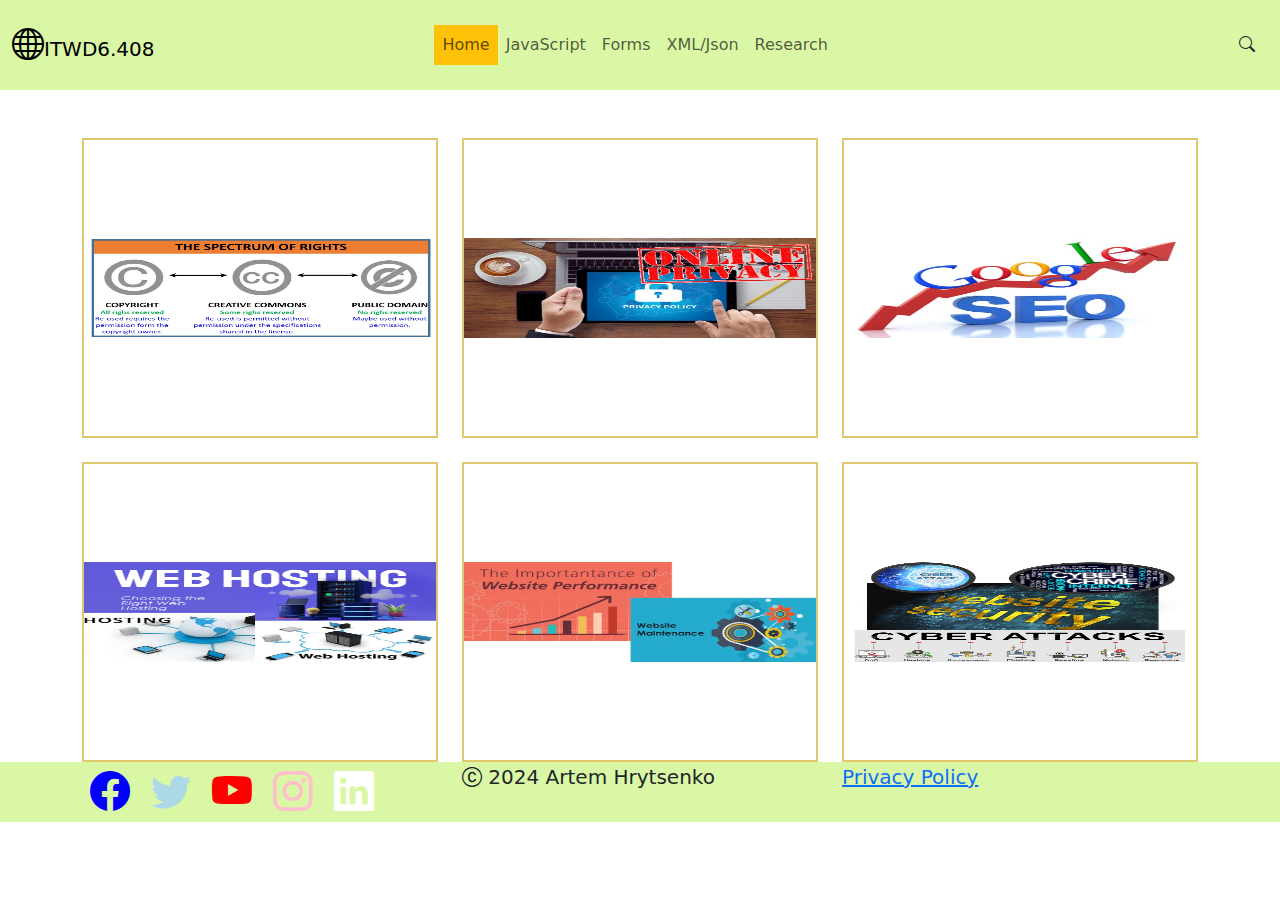
<file: my-research.html>
<!DOCTYPE html>
<html lang="en">
    <!--Header Section-->
<head>
    <meta charset="UTF-8">
    <meta name="viewport" content="width=device-width, initial-scale=1.0">
    <title>Lab 1</title>
    <!--Insert bootstrap CSS file-->
    <link href="https://cdn.jsdelivr.net/npm/bootstrap@5.3.3/dist/css/bootstrap.min.css" rel="stylesheet" integrity="sha384-QWTKZyjpPEjISv5WaRU9OFeRpok6YctnYmDr5pNlyT2bRjXh0JMhjY6hW+ALEwIH" crossorigin="anonymous">

    <link rel="stylesheet" href="https://cdn.jsdelivr.net/npm/bootstrap-icons@1.5.0/font/bootstrap-icons.css" />
    <!--Connect Bootstrap Icons-->
    <link rel="stylesheet" href="https://cdn.jsdelivr.net/npm/bootstrap-icons@1.11.3/font/bootstrap-icons.min.css">
    <!--Align nav items to center-->
    <style>
      :root {
        --navbar-color: #DAF7A6;
        --showcase-color: #000000;
        --bio-color: #FFC300;
        --webtech-color: #EC7063;
        --competence-color: #9CDA0D;
        --statement-color: #F27A09;
      }
      .navbar-nav.navbar-center {
        position: absolute;
        left: 50%;
        transform: translateX(-50%);
      }

      .bg-image {
        background-image: url(IMAGES-20240726/javascript-code.jpg);
        filter: blur(8px);
        -webkit-filter: blur(8px);
        height: 100%;
        background-position: center;
        background-repeat: no-repeat;
        background-size: 100%;
      }
      .bg-text {
        background-color: rgb(0, 0, 0);
        background-color: rgba(0,0,0, 0.4);
        color: white;
        font-weight: bold;
        border: 3px solid #f1f1f1;
        position: relative;
        top: -50%;
        left: 50%;
        transform: translate(-50%, -50%);
        width: 80%;
        padding: 10px;
        text-align: center;
        
      }
      
    .flip-card {
      perspective: 1000px;
      height: 300px;
      width: 100%;
      background-color: transparent;
    }
    .flip-card-inner {
      position: relative;
      width: 100%;
      height: 100%;
      transition: transform 0.6s;
      transform-style: preserve-3d;
      
    }
    .flip-card:hover .flip-card-inner {
      transform: rotateY(180deg);
    }
    .flip-card-front, .flip-card-back {
      position: absolute;
      width: 100%;
      height: 100%;
      backface-visibility: hidden;
      border: 2px solid #e1c76e;
    }
    .flip-card-front {
      display: flex;
      align-items: center;
      justify-content: center;
    }
    .flip-card-back {
      background-color: #f8f9fa;
      transform: rotateY(180deg);
      padding: 20px;
      text-align: center;
      overflow-y: auto;
    }
    .flip-card img {
      width: 100%;
      height: 100px;
    }

    </style>
</head>


<!--Body Section-->
<body>

  <!--Add the search area containing search box and search button-->

  <div class="collapse" id="collapseSearchBox">
    <form>
      <input type="search">
      <button class="btn btn-outline-success" type="submit">Search</button> 
    </form>

  </div>

    <!--Bootstrap navbar-->
    <nav class="navbar navbar-expand-lg" style="height: 10vh; background-color: var(--navbar-color);">
        <div class="container-fluid border-primary">
          <!--Globe Icon-->            
            <a class="navbar-brand" href="#"><span class="fs-2 bi bi-globe"></span>ITWD6.408</a>

            <!--Insert Search Icon for SMALL SCREENS-->
            <button class="btn d-inline d-lg-none" type="button" data-bs-toggle="collapse" 
                data-bs-target="#collapseSearchBox">
              <span class="bi bi-search fs3"></span>
            </button>

            <!--This is a hamburger menu button (responsive design)-->
            <button class="navbar-toggler" type="button" data-bs-toggle="collapse" data-bs-target="#navbarSupportedContent" aria-controls="navbarSupportedContent" aria-expanded="false" aria-label="Toggle navigation">
                <span class="navbar-toggler-icon"></span>
            </button>
          
          <!--Nav bar + items + center the navbar-->
            <div class="collapse navbar-collapse d-lg-flex justify-content-center" id="navbarSupportedContent">
            <div class="navbar-nav w-50 float-end" style="background-color: var(--navbar-color);">
                <a class="nav-link bg-warning text-end" aria-current="page" href="index.html" style="background-color: yellow;">Home</a>
                <a class="nav-link text-end" href="javascript.html">JavaScript</a>
                <a class="nav-link text-end" href="forms.html">Forms</a>
                <a class="nav-link text-end" href="xml-rss.html">XML/Json</a>
                <a class="nav-link text-end" href="my-research.html">Research</a>
            </div>
          </div>
          <!-- Button for larger screens-->
            <button class="btn d-none d-lg-inline" type="button" data-bs-toggle="collapse" 
                data-bs-target="#collapseSearchBox">
              <span class="bi bi-search fs3"></span>
            </button>
        </div>
      </nav>


      <body>
        <div class="container mt-5">
            <div class="row g-4">
              <!-- First Flip Card -->
              <div class="col-md-4">
                <div class="flip-card">
                  <div class="flip-card-inner">
                    <div class="flip-card-front">
                      <img class="img-fluid" src="IMAGES-20240726/research-copyright.jpg" alt="Creative Commons">
                    </div>
                    <div class="flip-card-back">
                      <h5 class="h4">Copyright, Creative Common (CC) Licenses, Fair Use</h5>
                      <p class="lead">Copyright protects the original works of creators, giving them the exclusive rights to reproduce, distribute, perform, or display their work. This applies to literature, music, art, software, and more. Copyright is automatic and doesn't require registration.</p>
                      <p class="lead">Attribution (CC BY): Allows others to copy, distribute, remix, and build upon the work, even commercially, as long as the original creator is credited.
                        Attribution-ShareAlike (CC BY-SA): Similar to CC BY, but derivatives must be licensed under identical terms.
                        Attribution-NoDerivs (CC BY-ND): Allows redistribution, commercial and non-commercial, but no modifications or adaptations.
                        Attribution-NonCommercial (CC BY-NC): Allows others to remix, adapt, and build upon the work non-commercially, with proper credit to the creator.</p>
                    </div>
                  </div>
                </div>
              </div>
        
              <!-- Second Flip Card -->
              <div class="col-md-4">
                <div class="flip-card">
                  <div class="flip-card-inner">
                    <div class="flip-card-front">
                      <img class="img-fluid" src="IMAGES-20240726/privacy policy.jpg" alt="Privacy Policy">
                    </div>
                    <div class="flip-card-back">
                      <h5 class="h4">Privacy & Web Privacy Policy</h5>
                      <p class="lead">A privacy policy is a legal document that outlines how a website or business collects, uses, stores, and protects user data. It ensures transparency and compliance with data protection laws.</p>
                      <p class="lead">1. Purpose of collection: Collect information for a lawful purpose. <br>
                        2. Source of information: Collect directly from the individual concerned, unless exceptions apply. <br>
                        3. Collection methods: Use lawful and fair means of collection. <br>
                        4. Notice of collection: Inform individuals when collecting their information. <br>
                        5. Use of information: Only use personal data for the purposes it was collected. <br>
                        6. Accuracy of information: Ensure data is accurate and up-to-date. <br>
                        7. Correction rights: Allow individuals to access and correct their data. <br>
                        8. Storage security: Keep personal data secure from loss or unauthorized access. <br>
                        9. Retention: Don’t keep information longer than necessary. <br>
                        10. Use for additional purposes: Only use data for other purposes if permitted by law. <br>
                        11. Disclosure of information: Disclose data only for the purpose it was collected. <br>
                        12. International disclosures: Ensure data is protected when disclosed overseas. <br>
                        13. Unique identifiers: Use unique identifiers carefully and only when necessary.</p>
                    </div>
                  </div>
                </div>
              </div>
        
              <!-- Third Flip Card -->
              <div class="col-md-4">
                <div class="flip-card">
                  <div class="flip-card-inner">
                    <div class="flip-card-front">
                      <img class="img-fluid" src="IMAGES-20240726/SEO image.jpg" alt="SEO">
                    </div>
                    <div class="flip-card-back">
                      <h5 class="h4">How to Improve Your Website SEO?</h5>
                      <p class="lead">
                        1. Keyword Optimization: Use relevant and targeted keywords in your titles, meta descriptions, headings, and content. <br>
                        2. Quality Content: Publish original, engaging, and valuable content regularly to improve rankings and user engagement. <br>
                        3. Mobile Optimization: Ensure your website is mobile-friendly and responsive, as search engines prioritize mobile-friendly sites. <br>
                        4. Site Speed: Fast-loading websites rank better in search engines. Optimize images and minimize the use of heavy scripts. <br>
                        5. Backlinking: Increase your website’s authority by gaining high-quality backlinks from reputable websites.</p>
                    </div>
                  </div>
                </div>
              </div>
        
              <!-- Fourth Flip Card -->
              <div class="col-md-4">
                <div class="flip-card">
                  <div class="flip-card-inner">
                    <div class="flip-card-front">
                      <img class="img-fluid" src="IMAGES-20240726/web hosting (1).jpg" alt="Web Hosting">
                    </div>
                    <div class="flip-card-back">
                      <h5 class="h4">Choosing the Right Web Hosting Provider</h5>
                      <p class="lead">
                        1. Uptime and Reliability: Choose a host with a high uptime guarantee (99.9%) to ensure your website stays online. <br>
                        2. Customer Support: Look for 24/7 customer support that can help solve technical issues quickly. <br>
                        3. Scalability: The hosting provider should offer scalable plans that can grow with your website’s needs. <br>
                        4. Pricing: Choose a provider that offers transparent pricing without hidden fees, and aligns with your budget. <br>
                        5. Security Features: Ensure the host provides security features such as SSL certificates, firewalls, and regular backups.</p>
                    </div>
                  </div>
                </div>
              </div>
        
              <!-- Fifth Flip Card -->
              <div class="col-md-4">
                <div class="flip-card">
                  <div class="flip-card-inner">
                    <div class="flip-card-front">
                      <img class="img-fluid" src="IMAGES-20240726/web performance and maintenace.jpg" alt="Web Performance">
                    </div>
                    <div class="flip-card-back">
                      <h5 class="h4">Web Performance and Maintenance</h5>
                      <p class="lead">
                        1. Optimize Images: Compress images without sacrificing quality to reduce load time. <br>
                        2. Minimize HTTP Requests: Combine files like CSS and JavaScript to reduce server requests. <br>
                        3. Enable Browser Caching: Store resources locally to reduce reloading time when a user revisits your website. <br>
                        4. Use a Content Delivery Network (CDN): Distribute your website’s static files across global servers to reduce latency. <br>
                        5. Lazy Loading: Load images and content as users scroll down the page to improve initial page load speed.</p>
                    </div>
                  </div>
                </div>
              </div>
        
              <!-- Sixth Flip Card -->
              <div class="col-md-4">
                <div class="flip-card">
                  <div class="flip-card-inner">
                    <div class="flip-card-front">
                      <img class="img-fluid" src="IMAGES-20240726/cyber security.jpg" alt="Web Security">
                    </div>
                    <div class="flip-card-back">
                      <h5 class="h4">Web Security</h5>
                      <p class="lead">
                        1. Phishing: Attackers trick users into providing sensitive information. <br> Prevention: Train employees to recognize phishing emails and use multi-factor authentication (MFA). <br>
                        2. SQL Injection: Attackers exploit vulnerabilities in your database. <br> Prevention: Use parameterized queries and input validation. <br>
                        3. Cross-Site Scripting (XSS): Attackers inject malicious scripts into web pages viewed by users. <br> Prevention: Sanitize user inputs and escape HTML. <br>
                        4. DDoS (Distributed Denial of Service): Attackers overwhelm your site with traffic to make it unavailable. <br> Prevention: Use a CDN, load balancer, and web application firewall (WAF). <br>
                        5. Ransomware: Attackers encrypt your data and demand payment to restore access. <br> Prevention: Use strong backups, patch vulnerabilities regularly, and employ robust endpoint security.</p>
                    </div>
                  </div>
                </div>
              </div>
            </div>
          </div>
      </body>

      <!--Footer Section-->
      <footer style="background-color: var(--navbar-color);">
        <div class="container justify-content-around">
          <!-- Footer content -->
          <div class="row text-center text-md-start">
            <!-- Social media div -->
            <div class="col">
              <a href="https://www.facebook.com" class="mx-2"><span class="fs-1 bi bi-facebook"
                  style="color:blue;"></span></a>
              <a href="https://www.twitter.com" class="mx-2"><span class="fs-1 bi bi-twitter"
                  style="color:lightblue;"></span></a>
              <a href="https://www.youtube.com" class="mx-2"><span class="fs-1 bi bi-youtube" style="color:red;"></span></a>
              <a href="https://www.instagram.com" class="mx-2"><span class="fs-1 bi bi-instagram"
                  style="color:pink;"></span></a>
              <a href="https://www.linkedin.com" class="mx-2"><span class="fs-1 bi bi-linkedin"
                  style="color:white;"></span></a>
            </div>
    
            <!-- Copyright div -->
            <div class="col">
              <p class="fs-5 mb-0"><span class="bi bi-c-circle"></span> 2024 Artem Hrytsenko</p>
            </div>
    
            <!-- Privacy policy div -->
            <div class="col">
              <a href="#" class="fs-5">Privacy Policy</a>
            </div>
          </div>
      </footer>

      <script src="https://cdn.jsdelivr.net/npm/bootstrap@5.3.3/dist/js/bootstrap.bundle.min.js" integrity="sha384-YvpcrYf0tY3lHB60NNkmXc5s9fDVZLESaAA55NDzOxhy9GkcIdslK1eN7N6jIeHz" crossorigin="anonymous"></script>

</body>
</file>
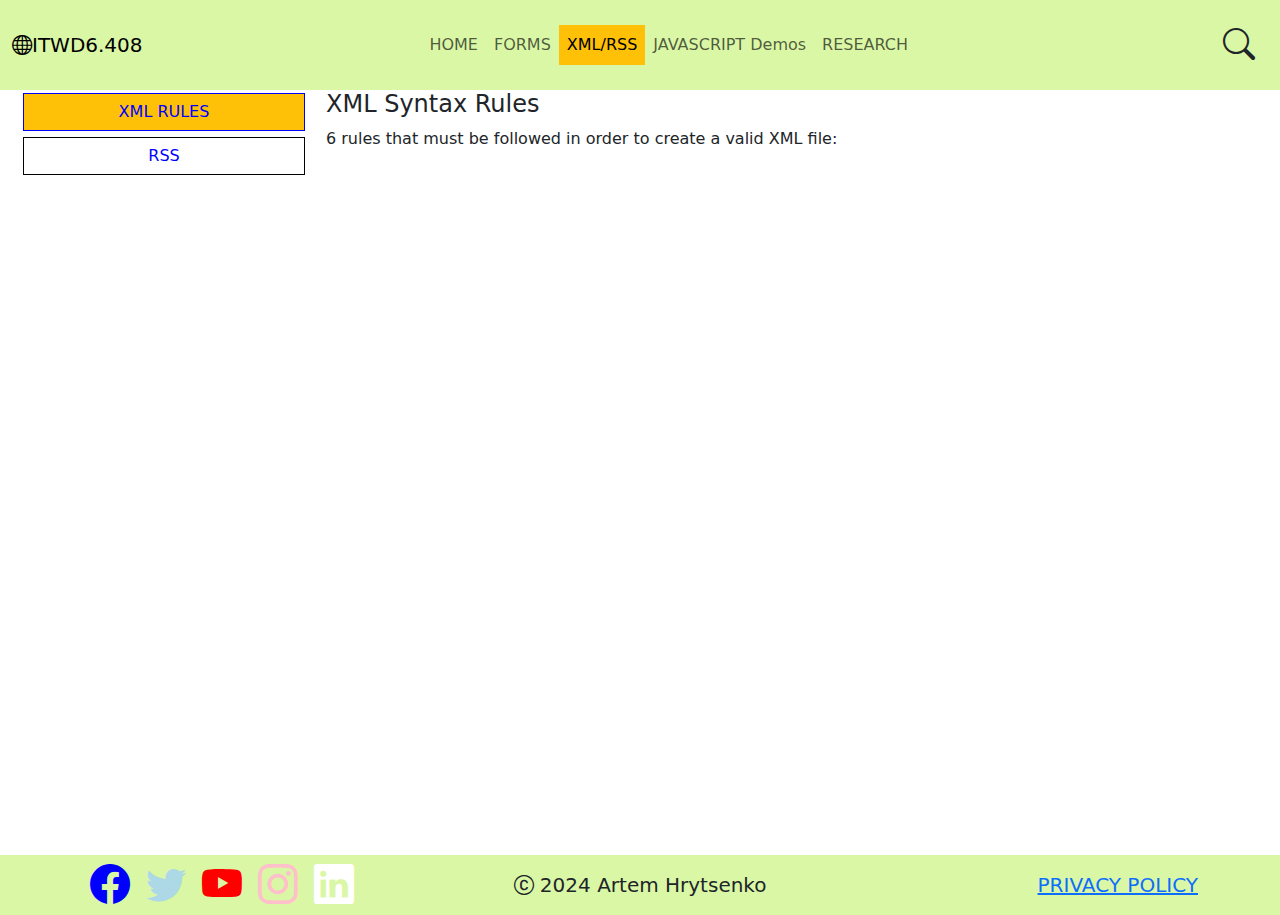
<file: xml-rss.html>
<!DOCTYPE html>
<html lang="en">

<head>
    <meta charset="UTF-8">
    <meta name="viewport" content="width=device-width, initial-scale=1.0">
    <!--Page Title-->
    <title>XML/RSS Artem Hrytsenko</title>
    <!--Page Icon-->
    <link rel="icon" href="Images/pageicon.png" type="image/x-icon">

    <!--Bootstrap CSS here-->
    <link href="https://cdn.jsdelivr.net/npm/bootstrap@5.3.3/dist/css/bootstrap.min.css" rel="stylesheet"
        integrity="sha384-QWTKZyjpPEjISv5WaRU9OFeRpok6YctnYmDr5pNlyT2bRjXh0JMhjY6hW+ALEwIH" crossorigin="anonymous">

    <!--Bootstrap Icons CSS-->
    <link rel="stylesheet" href="https://cdn.jsdelivr.net/npm/bootstrap-icons@1.11.3/font/bootstrap-icons.min.css">

    <!--Bootstrap Javascript and JQuery-->
    <script src="https://code.jquery.com/jquery-3.7.1.min.js"
        integrity="sha256-/JqT3SQfawRcv/BIHPThkBvs0OEvtFFmqPF/lYI/Cxo=" crossorigin="anonymous"></script>
    <script src="https://stackpath.bootstrapcdn.com/bootstrap/4.5.2/js/bootstrap.min.js"></script>

    <!--Basic styles for the page-->
    <style>
        :root {
            --navbar-color: #DAF7A6;
        }


        /* Base button styles */
        .btn-custom {
            color: blue;
            background-color: white;
            border: 1px solid black;
            border-radius: 0;
        }

        
        .btn-custom.active {
            background-color: #FFC107;
            color: blue;
        }

        
        .btn-custom:hover {
            color: blue;
            border: 1px solid black;
            opacity: 1;
            transition: none;
        }

        .item-bg {
            background-color: lightgray;
        }


        @media (min-width: 992px) {
            .btn-custom {
                margin: 3px;
            }
        }
        #navbarNavAltMarkup {
            z-index: 2;
        }
    </style>

</head>

<body>
    <!--Nav Bar Search Area-->
    <div class="collapse" id="collapseSearchBox" style="background-color: grey; padding: 10px;">
        <div class="d-flex justify-content-center">
            <input id="searchinput" type="text" style="width: 50vw;">
        </div>
    </div>

    <!--Jquery script for search function-->
    <script>
        $(document).ready(function () {
            $('#searchinput').on('keyup', function () {
                // Convert words to match the paremetres
                let keywords = $(this).val().toLowerCase();

                // Search RSS content
                $('#RSScontent > div').filter(function () {
                    $(this).toggle($(this).text().toLowerCase().indexOf(keywords) > -1);
                });

                // Search XML content 
                $('#XMLcontent > div').filter(function () {
                    $(this).toggle($(this).text().toLowerCase().indexOf(keywords) > -1);
                });
            });
        });
    </script>


    <!--Navbar area-->
    <nav class="navbar navbar-expand-lg" style="height: 10vh; background-color: var(--navbar-color);">
        <div class="container-fluid">

            <!--Icon + main text on the left-->
            <a class="navbar-brand" href="home.html"><span class="bi bi-globe"></span>ITWD6.408</a>

            <!--Search Button small screen-->
            <button class="btn d-inline d-lg-none" type="button" data-bs-toggle="collapse"
                data-bs-target="#collapseSearchBox">
                <span class=" fs-2 bi bi-search"></span>
            </button>

            <!--Hamburger Menu-->
            <button class="navbar-toggler" type="button" data-bs-toggle="collapse" data-bs-target="#navbarNavAltMarkup"
                aria-controls="navbarNavAltMarkup" aria-expanded="false" aria-label="Toggle navigation">
                <span class="navbar-toggler-icon"></span>
            </button>


            <!--Collapse navbar-->
            <div class="collapse navbar-collapse d-lg-flex justify-content-center" id="navbarNavAltMarkup">
                <div class="navbar-nav w-50 float-end" style="background-color: var(--navbar-color)" ;>
                    <a class="nav-link text-end" aria-current="page" href="home.html">HOME</a>
                    <a class="nav-link text-end" href="form.html">FORMS</a>
                    <a class="nav-link active text-end bg-warning" href="xml-rss.html">XML/RSS</a>
                    <a class="nav-link text-end" href="javascript.html">JAVASCRIPT Demos</a>
                    <a class="nav-link text-end" href="#">RESEARCH</a>
                </div>
            </div>

            <!--Search Button for larger screens-->
            <button class="btn d-none d-lg-inline" type="button" data-bs-toggle="collapse"
                data-bs-target="#collapseSearchBox">
                <span class=" fs-2 bi bi-search"></span>
            </button>

        </div>
    </nav>

    <main class="row container-fluid" style="min-height: 85vh;">

        <div class="col-12 col-md-3">
            <div class="row justify-content-center justify-content-md-start mx-0 mx-sm-auto ms-md-2">


                <button id="XMLdivButton" class="col-6 col-md-12 btn btn-custom active" type="button"
                    data-bs-toggle="collapse" data-bs-target="#XMLdiv" aria-expanded="false"
                    aria-controls="collapseExample">
                    XML RULES
                </button>

                <button id="RSSdivButton" class="col-6 col-md-12 btn btn-custom" type="button" data-bs-toggle="collapse"
                    data-bs-target="#RSSdiv" aria-expanded="false" aria-controls="collapseExample">
                    RSS
                </button>


            </div>
        </div>

        <div class="col-12 col-md-9">
            <!-- XML CONTENT -->
            <div class="collapse show" id="XMLdiv">

                <h4>XML Syntax Rules</h4>
                <p>6 rules that must be followed in order to create a valid XML file:</p>
                <div class="row" id="XMLcontent"></div>

                <script>
                    // Using jQuery to load the XML file
                    $.ajax({
                        method: 'GET',
                        url: 'xml-rules.xml',
                        dataType: 'xml',
                        error: function (e) {
                            alert('ERROR: Could not load XML file');
                            console.log('ERROR:', e);
                        },
                        success: function (data) {
                        
                            var title = $(data).find('title').text();
                            var description = $(data).find('description').text();


                            
                            $(data).find('rule').each(function () {
                                var heading = $(this).find('heading').text();
                                var description = $(this).find('description').text();
                                var example = $(this).find('example').html();

                                // XML rules append
                                $('#XMLcontent').append(
                                    '<div class="col-12 col-md-6">' +
                                    '<div class="m-1 p-1 item-bg border border-dark rounded mb-1" style= "min-height: 33vh;">' +
                                    '<h4>' + heading + '</h4>' +
                                    '<p>' + description + '</p>' +
                                    '<p class="text-primary"><strong>Example:</strong> ' + example + '</p>' +
                                    '</div>' +
                                    '</div>'
                                );
                            });
                        }
                    });
                </script>

            </div>

            <!-- RSS CONTENT -->

            <div class="collapse" id="RSSdiv">

                <h4>Work with an XML RSS Feed</h4>
                <p>Use XMLHTTPRequest object to retrieve an RSS feed</p>
                <div class="row" id="RSScontent"></div>
                <script>
                    //Same ajax method for RSS content
                    let proxy = 'https://cors-anywhere.herokuapp.com/';
                    $.ajax({
                        method: 'GET',
                        url: proxy + 'https://www.nasa.gov/rss/dyn/educationnews.rss',
                        dataType: 'xml',
                        error: function (e) {
                            alert('ERROR!')
                            console.log('ERROR:' + e)
                        },
                        success: function (data) {
                            
                            $(data).find('item').each(function () {
                            
                                var title = $(this).find('title').text();
                                var link = $(this).find('link').text();
                                var pubDate = $(this).find('pubDate').text();
                                var description = $(this).find('description').text();

                                $('#RSScontent').append(
                                    '<div class ="col-12 col-md-6">' +
                                    '<div class="m-1 p-1 item-bg border border-dark rounded mb-1" style="min-height: 55vh;">' +
                                    '<h4>' + title + '</h4>' +
                                    '<p>' + link + '</p>' +
                                    '<p>' + description + '</p>' +
                                    '<br>' +
                                    '<p class="text-primary">' + pubDate + '</p>' +
                                    '</div>' +
                                    '</div>'
                                );
                            });
                        }
                    });
                </script>
            </div>
        </div>

    </main>

    <!-- Footer area -->
    <footer style="background-color: var(--navbar-color);">
        <div class="container">
            <!-- Footer content -->
            <div class="row text-center text-md-start">
                <div class="col-12 col-md-4 mb-3 mb-md-0 d-flex justify-content-center justify-content-md-start">
                    <a href="https://www.facebook.com" class="mx-2"><span class="fs-1 bi bi-facebook"
                            style="color:blue;"></span></a>
                    <a href="https://www.twitter.com" class="mx-2"><span class="fs-1 bi bi-twitter"
                            style="color:lightblue;"></span></a>
                    <a href="https://www.youtube.com" class="mx-2"><span class="fs-1 bi bi-youtube"
                            style="color:red;"></span></a>
                    <a href="https://www.instagram.com" class="mx-2"><span class="fs-1 bi bi-instagram"
                            style="color:pink;"></span></a>
                    <a href="https://www.linkedin.com" class="mx-2"><span class="fs-1 bi bi-linkedin"
                            style="color:white;"></span></a>
                </div>


                <div class="col-6 col-md-4 mb-3 mb-md-0 d-flex justify-content-center align-items-center">
                    <p class="fs-5 mb-0"><span class="bi bi-c-circle"></span> 2024 Artem Hrytsenko</p>
                </div>

                <!-- Privacy policy div -->
                <div
                    class="col-6 col-md-4 mb-3 mb-md-0 d-flex justify-content-center justify-content-md-end align-items-center">
                    <a href="#" class="fs-5">PRIVACY POLICY</a>
                </div>
            </div>
    </footer>

    <!--JavaScript to make only one button visible at the time. I;ve tried using the script we've created in class, but didn't work for me-->
    <script>
        document.addEventListener('DOMContentLoaded', function () {
            const XMLdivButton = document.getElementById('XMLdivButton');
            const RSSdivButton = document.getElementById('RSSdivButton');
            const XMLdiv = document.getElementById('XMLdiv');
            const RSSdiv = document.getElementById('RSSdiv');

            function setActiveButton(activeButton) {
                XMLdivButton.classList.remove('active');
                RSSdivButton.classList.remove('active');
                activeButton.classList.add('active');
            }

            function showXMLdiv() {
                XMLdiv.classList.add('show');
                RSSdiv.classList.remove('show');
                setActiveButton(XMLdivButton);
            }

            function showRSSdiv() {
                XMLdiv.classList.remove('show');
                RSSdiv.classList.add('show');
                setActiveButton(RSSdivButton);
            }
            showXMLdiv();

            XMLdivButton.addEventListener('click', showXMLdiv);
            RSSdivButton.addEventListener('click', showRSSdiv);
        });
    </script>

    <!-- Bootstrap Javascript and JQuery-->
    <script src="https://cdn.jsdelivr.net/npm/bootstrap@5.3.3/dist/js/bootstrap.bundle.min.js"
        integrity="sha384-YvpcrYf0tY3lHB60NNkmXc5s9fDVZLESaAA55NDzOxhy9GkcIdslK1eN7N6jIeHz"
        crossorigin="anonymous"></script>

</body>

</html>
</file>
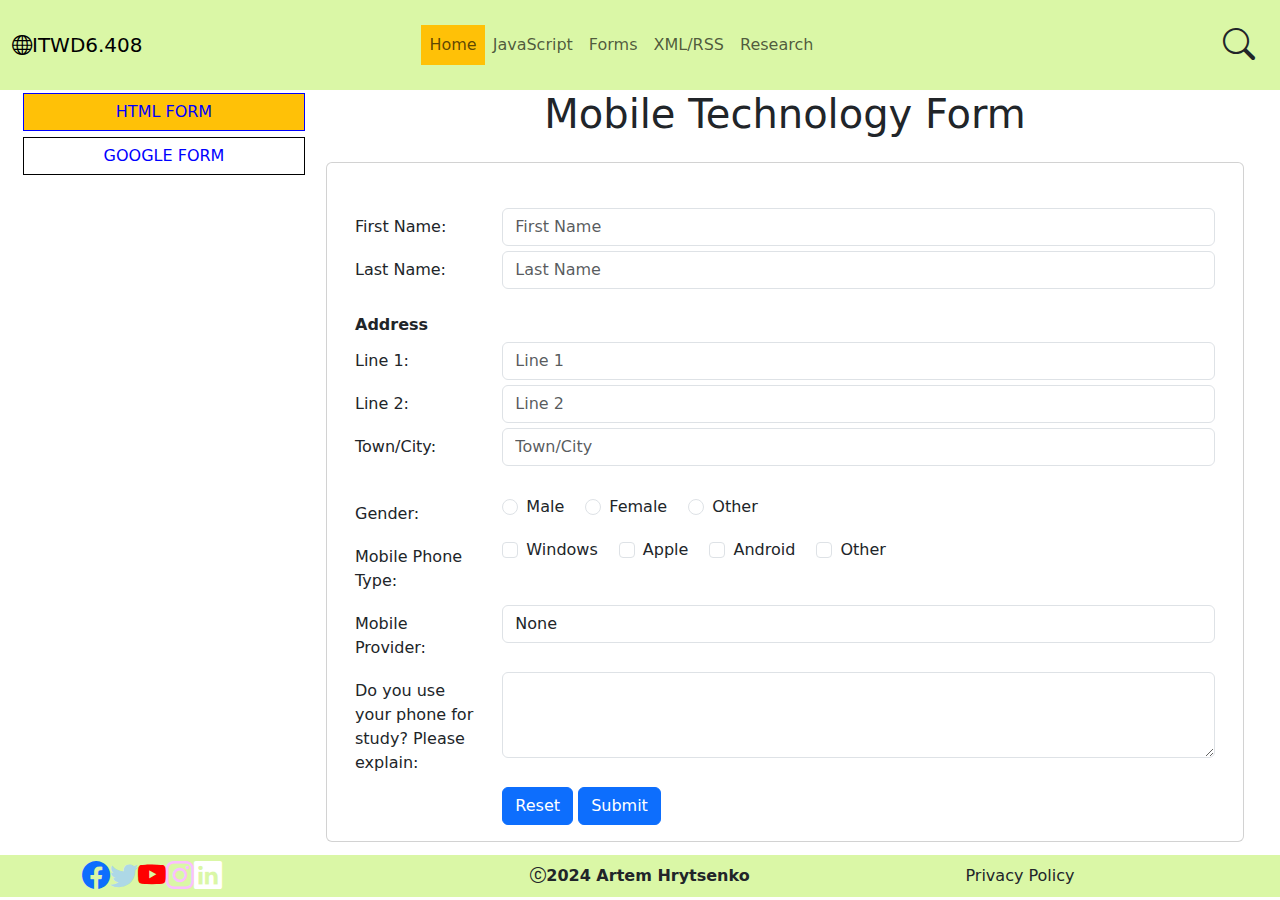
<file: docs/form.html>
<!DOCTYPE html>
<html lang="en">
    <head>
        <meta charset="UTF-8">
        <meta name="viewport" content="width=device-width, initial-scale=1.0">
        <!--Page Title-->
        <title>Mobile Tech Form</title>
        <!--Page Icon-->
        <link rel="icon" href="Images/pageicon.png" type="image/x-icon">
    
        <!--Insert Bootstrap CSS here-->
        <link href="https://cdn.jsdelivr.net/npm/bootstrap@5.3.3/dist/css/bootstrap.min.css" 
        rel="stylesheet" 
        integrity="sha384-QWTKZyjpPEjISv5WaRU9OFeRpok6YctnYmDr5pNlyT2bRjXh0JMhjY6hW+ALEwIH" 
        crossorigin="anonymous">
    

        <link rel="stylesheet" href="https://cdn.jsdelivr.net/npm/bootstrap-icons@1.11.3/font/bootstrap-icons.min.css">	
    
        <script type="text/javascript" src="https://gc.kis.v2.scr.kaspersky-labs.com/FD126C42-EBFA-4E12-B309-BB3FDD723AC1/main.js?attr=[base64]" charset="UTF-8"></script><link rel="stylesheet" crossorigin="anonymous" href="https://gc.kis.v2.scr.kaspersky-labs.com/E3E8934C-235A-4B0E-825A-35A08381A191/abn/main.css?attr=[base64]"/><style>

        
        :root {
        --navbar-color: #DAF7A6;
    
        }

    
        /* Base button styles */
        .btn-addition {
            color: blue; 
            background-color: white; 
            border: 1px solid black;
            border-radius: 0; 
        }

        /* Active button styles */
        .btn-addition.active {
            background-color: #FFC107; 
            color: blue; 
        }

        /* Hover effect */
        .btn-addition:hover {
            color: blue; 
            border: 1px solid black; 
            opacity: 1; 
            transition: 1s;
        }

        /* Large devices (>= 992px) */
        @media (min-width: 992px) {
            .btn-addition {
                margin: 3px; 
            }
        }


        </style>
    
    </head>

    <body>
    
        <div class="collapse" id ="collapseSearchBox" style="background-color: grey; padding: 10px;">
            <form class="d-flex justify-content-center">
            <input type="search" style="width: 50vw;">
            <button class="btn btn-outline-success" type="submit" style="background-color: white; color: #000000;">Search</button>
            </form>	
        </div>
  
  
        <!--Navbar area-->
        <!--Bootstrap navbar-->
        <nav class="navbar navbar-expand-lg" style="height: 10vh; background-color: var(--navbar-color);">
            <div class="container-fluid">
    
            <!--Globe Icon--> 
            <a class="navbar-brand" href="#"><span class="bi bi-globe"></span>ITWD6.408</a>
    
            <!--Search Icon for small screens-->
            <button class="btn d-inline d-lg-none" type = "button" data-bs-toggle="collapse"
                data-bs-target="#collapseSearchBox">
                <span class=" fs-2 bi bi-search"></span>
            </button>
    
            <!--Hamburger menu-->
            <button class="navbar-toggler" type="button" data-bs-toggle="collapse" 
                data-bs-target="#navbarNavAltMarkup" aria-controls="navbarNavAltMarkup" 
                aria-expanded="false" aria-label="Toggle navigation">
                <span class="navbar-toggler-icon"></span>
            </button>
    
    
            <!--Nav Bar Items-->
            <div class="collapse navbar-collapse d-lg-flex justify-content-center" id="navbarSupportedContent">
                <div class="navbar-nav w-50 float-end" style="background-color: var(--navbar-color);">
                    <a class="nav-link bg-warning text-end" aria-current="page" href="index.html" style="background-color: yellow;">Home</a>
                    <a class="nav-link text-end" href="javascript.html">JavaScript</a>
                    <a class="nav-link text-end" href="form.html">Forms</a>
                    <a class="nav-link text-end" href="xml-rss.html">XML/RSS</a>
                    <a class="nav-link text-end" href="my-research.html">Research</a>
                </div>
            </div>
    
            <!--Search Icon for larger screens-->
            <button class="btn d-none d-lg-inline" type = "button" data-bs-toggle="collapse"
                data-bs-target="#collapseSearchBox">
                <span class=" fs-2 bi bi-search"></span>
            </button>
    
            </div>
        </nav>

        <!--Main Section-->
        <main class="row container-fluid" style="min-height: 85vh;">
            
            <div class="col-12 col-md-3">
                <div class="row justify-content-center justify-content-md-start mx-0 mx-sm-auto ms-md-2">


                    <button id="htmlFormButton" class="col-6 col-md-12 btn btn-addition active" type="button" data-bs-toggle="collapse" data-bs-target="#htmlform" aria-expanded="false" aria-controls="collapseExample">
                        HTML FORM
                    </button>
                                        
                    <button id="googleFormButton" class="col-6 col-md-12 btn btn-addition" type="button" data-bs-toggle="collapse" data-bs-target="#googleform" aria-expanded="false" aria-controls="collapseExample">
                        GOOGLE FORM
                    </button>


                </div>
            </div>

                <!--HTML FORM-->
                <div class="col-12 col-md-9">
                    <div class="collapse show" id="htmlform">
                        <!--Center the Heading of the form-->
                      <div class="text-center mb-4">
                        <h1>Mobile Technology Form</h1>
                      </div>
                        <div class="card card-body" style="min-height: 70vh;">
                          
                          <div id="#htmlform" class="container mt-4">
                            
                            <form>
                                <div class="form-group row" style="margin-top: 5px;">
                                    <label for="firstName" class="col-sm-2 col-form-label">First Name:</label>
                                    <div class="col-sm-10">
                                        <input type="text" class="form-control" id="firstName" placeholder="First Name" required>
                                    </div>
                                </div>
                                <div class="form-group row" style="margin-top: 5px;">
                                    <label for="lastName" class="col-sm-2 col-form-label">Last Name:</label>
                                    <div class="col-sm-10">
                                        <input type="text" class="form-control" id="lastName" placeholder="Last Name" required>
                                    </div>
                                </div>

                                <br>

                                <label class="fw-bold">Address</label>
                    
                                <div class="form-group row" style="margin-top: 5px;">
                                    <label for="line1" class="col-sm-2 col-form-label">Line 1:</label>
                                    <div class="col-sm-10">
                                        <input type="text" class="form-control" id="line1" placeholder="Line 1" required>
                                    </div>
                                </div>
                                <div class="form-group row" style="margin-top: 5px;">
                                    <label for="line2" class="col-sm-2 col-form-label">Line 2:</label>
                                    <div class="col-sm-10">
                                        <input type="text" class="form-control" id="line2" placeholder="Line 2">
                                    </div>
                                </div>
                                <div class="form-group row" style="margin-top: 5px;">
                                    <label for="city" class="col-sm-2 col-form-label">Town/City:</label>
                                    <div class="col-sm-10">
                                        <input type="text" class="form-control" id="city" placeholder="Town/City" required>
                                    </div>
                                </div>

                                <br>
                    
                                <div class="form-group row" style="margin-top: 5px;">
                                    <label class="col-sm-2 col-form-label">Gender:</label>
                                    <div class="col-sm-10">
                                        <div class="form-check form-check-inline">
                                            <input class="form-check-input" type="radio" name="gender" id="male" value="male" required>
                                            <label class="form-check-label" for="male">Male</label>
                                        </div>
                                        <div class="form-check form-check-inline">
                                            <input class="form-check-input" type="radio" name="gender" id="female" value="female" required>
                                            <label class="form-check-label" for="female">Female</label>
                                        </div>
                                        <div class="form-check form-check-inline">
                                            <input class="form-check-input" type="radio" name="gender" id="other" value="other" required>
                                            <label class="form-check-label" for="other">Other</label>
                                        </div>
                                    </div>
                                </div>

                    
                                <div class="form-group row" style="margin-top: 5px;">
                                    <label class="col-sm-2 col-form-label">Mobile Phone Type:</label>
                                    <div class="col-sm-10">
                                        <div class="form-check form-check-inline">
                                            <input class="form-check-input" type="checkbox" id="windows" value="Windows">
                                            <label class="form-check-label" for="windows">Windows</label>
                                        </div>
                                        <div class="form-check form-check-inline">
                                            <input class="form-check-input" type="checkbox" id="apple" value="Apple">
                                            <label class="form-check-label" for="apple">Apple</label>
                                        </div>
                                        <div class="form-check form-check-inline">
                                            <input class="form-check-input" type="checkbox" id="android" value="Android">
                                            <label class="form-check-label" for="android">Android</label>
                                        </div>
                                        <div class="form-check form-check-inline">
                                            <input class="form-check-input" type="checkbox" id="other" value="Other">
                                            <label class="form-check-label" for="other">Other</label>
                                        </div>
                                    </div>
                                </div>
                    
                                <div class="form-group row" style="margin-top: 5px;">
                                    <label for="mobileProvider" class="col-sm-2 col-form-label">Mobile Provider:</label>
                                    <div class="col-sm-10">
                                        <select class="form-control" id="mobileProviderSelect1" required>
                                            <option value="">None</option>
                                            <option value="Spark">Spark</option>
                                            <option value="One">One</option>
                                            <option value="2 Degrees">2 Degrees</option>
                                            <option value="Now">Now</option>
                                            <option value="Other">Other</option>
                                        </select>
                                    </div>
                                </div>
                    
                                <div class="form-group row"  style="margin-top: 5px;">
                                    <label for="studyPhone" class="col-sm-2 col-form-label">Do you use your phone for study? Please explain:</label>
                                    <div class="col-sm-10">
                                        <textarea class="form-control" id="FormControlTextare1" rows="3"></textarea>
                                    </div>
                                </div>
                    
                                <div class="form-group row"  style="margin-top: 5px;">
                                    <div class="col-sm-10 offset-sm-2">
                                        <button type="reset" class="btn btn-primary">Reset</button>
                                        <button type="submit" class="btn btn-primary">Submit</button>
                                    </div>
                                </div>
                            </form>
                        </div>
                        </div>
                    </div>
                 
                <!-- 2: Google Form -->
                <div class="collapse" id="googleform">
                <div class="card card-body" style="min-height: 70vh;">
                    <div class="container-fluid d-flex justify-content-center">
                        <!-- Breakpoints -->
                        <iframe src="https://docs.google.com/forms/d/e/1FAIpQLScXhHKYBm-6Zlg39EjA5WrrJFO7RjGDvfepZ5Vq82nNe6j5gg/viewform?embedded=true" 
                            width="640" 
                            height="1811" 
                            frameborder="0" 
                            marginheight="0" 
                            marginwidth="0">
                            Loading…
                        </iframe>
                    </div>
                </div>
                </div>
 
        </main>

        <!-- Footer area -->
    <footer style="background-color: var(--navbar-color);">
        <div class="container">
          <!-- Footer content -->
          <div class="row text-center text-md-start">
            <!-- Social media div -->
            <div class="col-12 col-md-4 mb-3 mb-md-0 d-flex justify-content-center justify-content-md-start">
                    <a href="#"><span class="fs-3 bi bi-facebook"></span></a>
                    <a href="#"><span class="fs-3 bi bi-twitter" style="color: lightblue;"></span></a>
                    <a href="#"><span class="fs-3 bi bi-youtube" style="color: red;"></span></a>
                    <a href="#"><span class="fs-3 bi bi-instagram" style="color: rgb(250, 192, 255);"></span></a>
                    <a href="#"><span class="fs-3 bi bi-linkedin" style="color: white;"></span></a>
            </div>
  
            <!-- Copyright div -->
            <div class="col-6 col-md-4 mb-3 mb-md-0 d-flex justify-content-center align-items-center">
                <i class="bi bi-c-circle"></i><span style="font-weight: bold;">2024 Artem Hrytsenko</span>
            </div>
  
            <!-- Privacy policy div -->
            <div class="col-6 col-md-4 mb-3 mb-md-0 d-flex justify-content-center justify-content-md-end align-items-center">
                <p style="margin: auto; text-align: right;">Privacy Policy</p>
            </div>
        </div>
      </footer>
 
     <!--Bootstraps JavaScrip + JQuery-->
     <script src="https://cdn.jsdelivr.net/npm/bootstrap@5.3.3/dist/js/bootstrap.bundle.min.js" 
     integrity="sha384-YvpcrYf0tY3lHB60NNkmXc5s9fDVZLESaAA55NDzOxhy9GkcIdslK1eN7N6jIeHz" 
     crossorigin="anonymous"></script>
     <script src="https://code.jquery.com/jquery-3.5.1.slim.min.js"></script>
     <script src="https://cdn.jsdelivr.net/npm/@popperjs/core@2.5.2/dist/umd/popper.min.js"></script>
     <script src="https://stackpath.bootstrapcdn.com/bootstrap/4.5.2/js/bootstrap.min.js"></script> 

     <!--Custom JS Script to fix the problem with forms not displaying when clicked + add highlighted button when clicked-->

    <script>

        document.getElementById("htmlFormButton").addEventListener("click", function(){
            document.getElementById("htmlform").style.display = "block";
            document.getElementById("googleform").style.display = "none";
        });

        document.getElementById("googleFormButton").addEventListener("click", function(){
            document.getElementById("htmlform").style.display = "none";
            document.getElementById("googleform").style.display = "block";
        });
    </script>
    </body>
</html>
</file>
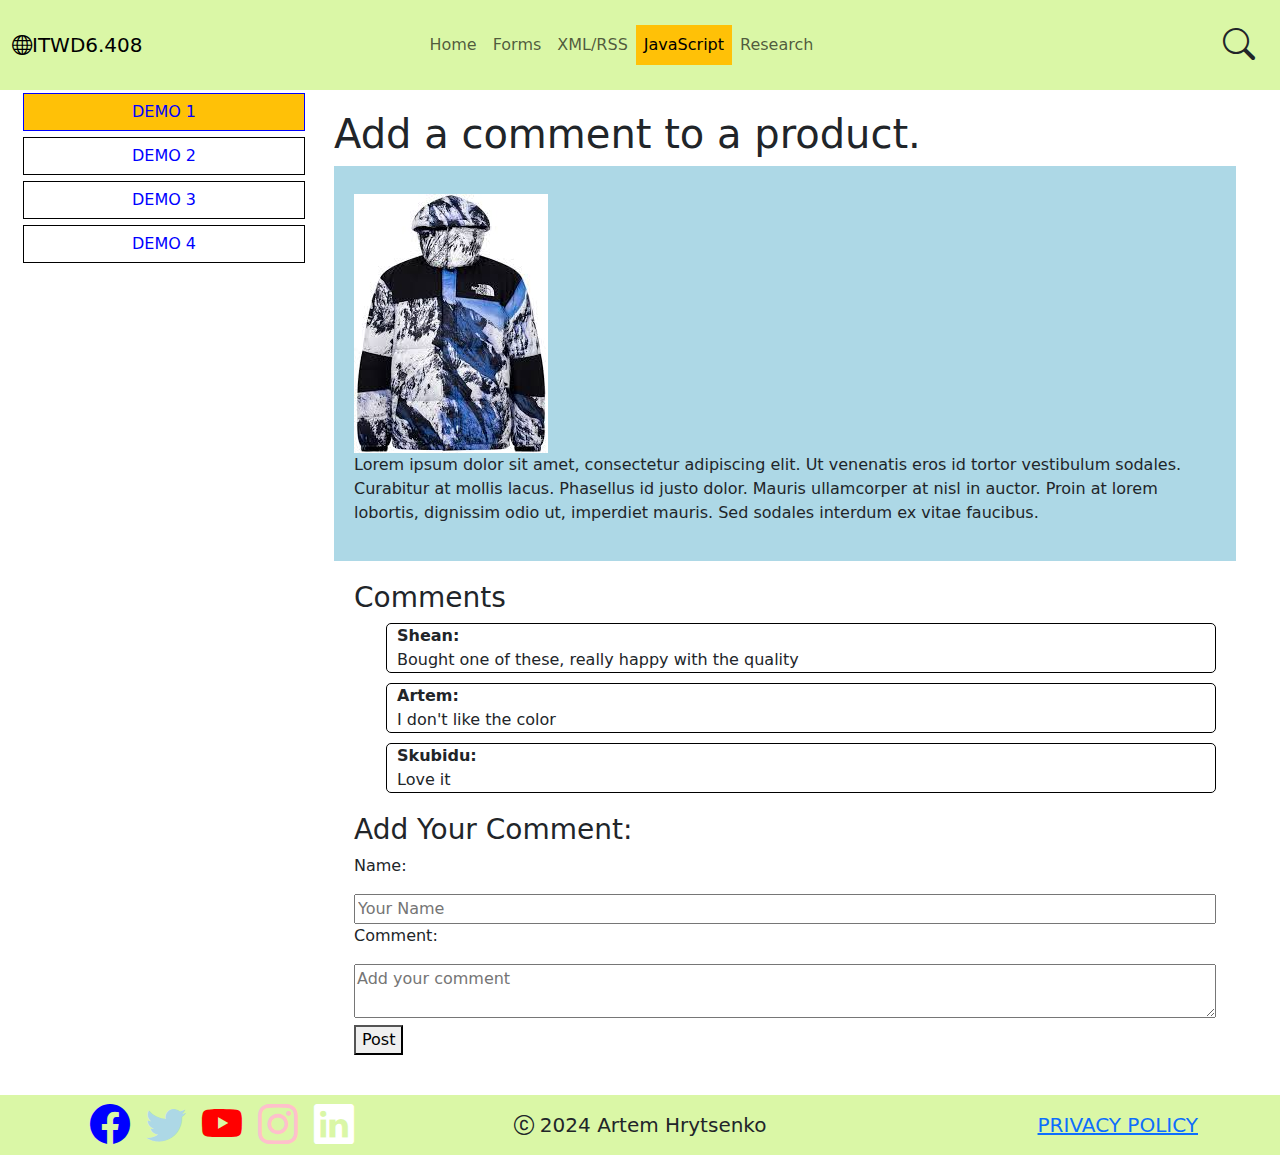
<file: docs/javascript.html>
<!DOCTYPE html>
<html lang="en">

<head>
    <meta charset="UTF-8">
    <meta name="viewport" content="width=device-width, initial-scale=1.0">
    <!--Page Title-->
    <title>Java Script Demo</title>
    <!--Page Icon-->
    <link rel="icon" href="Images/pageicon.png" type="image/x-icon">

    <!--Bootstrap CSS-->
    <link href="https://cdn.jsdelivr.net/npm/bootstrap@5.3.3/dist/css/bootstrap.min.css" rel="stylesheet"
        integrity="sha384-QWTKZyjpPEjISv5WaRU9OFeRpok6YctnYmDr5pNlyT2bRjXh0JMhjY6hW+ALEwIH" crossorigin="anonymous">

    <!--Bootstrap Icons CSS-->
    <link rel="stylesheet" href="https://cdn.jsdelivr.net/npm/bootstrap-icons@1.11.3/font/bootstrap-icons.min.css">

    <!--Bootstrap Javascript and JQuery-->
    <script src="https://code.jquery.com/jquery-3.7.1.min.js"
        integrity="sha256-/JqT3SQfawRcv/BIHPThkBvs0OEvtFFmqPF/lYI/Cxo=" crossorigin="anonymous"></script>
    <script src="https://stackpath.bootstrapcdn.com/bootstrap/4.5.2/js/bootstrap.min.js"></script>

    <!--General Style for the page-->
    <style>
        :root {
            --navbar-color: #DAF7A6;


        }


        .btn-custom {
            color: blue;
            background-color: white;
            border: 1px solid black;
            border-radius: 0;
        }


        .btn-custom.active {
            background-color: #FFC107;
            color: blue;
        }

        
        .btn-custom:hover {
            color: blue;
            border: 1px solid black;
            opacity: 1;
            transition: none;
        }

        .rss-bg {
            background-color: lightgray
        }

        #comments-list li {
            margin-bottom: 10px;
            border: 1px black solid;
            border-radius: 5px;
            padding-left: 10px;
            margin-left: 0;
        }

        
        @media (min-width: 992px) {
            .btn-custom {
                margin: 3px;
            }
        }

        #navbarNavAltMarkup {
            z-index: 2;
        }
    </style>

</head>

<body>
    <!--Search area in nav bar-->
    <div class="collapse" id="collapseSearchBox" style="background-color: grey; padding: 10px;">
        <div class="d-flex justify-content-center">
            <input id="searchinput" type="text" style="width: 50vw;">
        </div>
    </div>

    <!--Search function using Jquery-->
    <script>
        $(document).ready(function () {
            $('#searchinput').on('keyup', function () {
                // Fix the input for the paremetres
                let keywords = $(this).val().toLowerCase();

                // Demo1 content search
                $('#Demo1Div > div').filter(function () {
                    $(this).toggle($(this).text().toLowerCase().indexOf(keywords) > -1);
                });

                // Search  Demo2 content 
                $('#Demo2Div > div').filter(function () {
                    $(this).toggle($(this).text().toLowerCase().indexOf(keywords) > -1);
                });

                // Search Demo3 content 
                $('#Demo3Div > div').filter(function () {
                    $(this).toggle($(this).text().toLowerCase().indexOf(keywords) > -1);
                });

                // Search Demo4 content 
                $('#Demo4Div > div').filter(function () {
                    $(this).toggle($(this).text().toLowerCase().indexOf(keywords) > -1);
                });
            });
        });
    </script>


    <!--Navbar area-->
    <nav class="navbar navbar-expand-lg" style="height: 10vh; background-color: var(--navbar-color);">
        <div class="container-fluid">

            <!--Icon + Course Name-->
            <a class="navbar-brand" href="home.html"><span class="bi bi-globe"></span>ITWD6.408</a>

            <!--Search Button small screen-->
            <button class="btn d-inline d-lg-none" type="button" data-bs-toggle="collapse"
                data-bs-target="#collapseSearchBox">
                <span class=" fs-2 bi bi-search"></span>
            </button>

            <!--Hamburger Menu-->
            <button class="navbar-toggler" type="button" data-bs-toggle="collapse" data-bs-target="#navbarNavAltMarkup"
                aria-controls="navbarNavAltMarkup" aria-expanded="false" aria-label="Toggle navigation">
                <span class="navbar-toggler-icon"></span>
            </button>


            <!--Collapse navbar-->
            <div class="collapse navbar-collapse d-lg-flex justify-content-center" id="navbarNavAltMarkup">
                <div class="navbar-nav w-50 float-end" style="background-color: var(--navbar-color)" ;>
                    <a class="nav-link text-end" aria-current="page" href="home.html">Home</a>
                    <a class="nav-link text-end" href="form.html">Forms</a>
                    <a class="nav-link text-end" href="xml-rss.html">XML/RSS</a>
                    <a class="nav-link active text-end bg-warning" href="javascript.html">JavaScript</a>
                    <a class="nav-link text-end" href="my-research.html">Research</a>
                </div>
            </div>

            <!--Search Button large screen-->
            <button class="btn d-none d-lg-inline" type="button" data-bs-toggle="collapse"
                data-bs-target="#collapseSearchBox">
                <span class=" fs-2 bi bi-search"></span>
            </button>

        </div>
    </nav>

    <main class="row container-fluid" style="min-height: 85vh;">

        <div class="col-12 col-md-3">
            <div class="row justify-content-center justify-content-md-start mx-0 mx-sm-auto ms-md-2">


                <button id="Demo1Button" class="col-6 col-md-12 btn btn-custom active" type="button"
                    data-bs-toggle="collapse" data-bs-target="#Demo1Div" aria-expanded="false"
                    aria-controls="collapseExample">
                    DEMO 1
                </button>


                <button id="Demo2Button" class="col-6 col-md-12 btn btn-custom" type="button" data-bs-toggle="collapse"
                    data-bs-target="#Demo2Div" aria-expanded="false" aria-controls="collapseExample">
                    DEMO 2
                </button>


                <button id="Demo3Button" class="col-6 col-md-12 btn btn-custom active" type="button"
                    data-bs-toggle="collapse" data-bs-target="#Demo3Div" aria-expanded="false"
                    aria-controls="collapseExample">
                    DEMO 3
                </button>


                <button id="Demo4Button" class="col-6 col-md-12 btn btn-custom" type="button" data-bs-toggle="collapse"
                    data-bs-target="#Demo4Div" aria-expanded="false" aria-controls="collapseExample">
                    DEMO 4
                </button>


            </div>
        </div>


        <!-- DEMO 1 SECTION -->
        <div class="collapse show col-12 col-md-9" id="Demo1Div" style="padding: 20px;">
            <h1>Add a comment to a product.</h1>
            <div id="product" style="background-color: lightblue; padding: 20px;">
                <h2></h2>
                <img src="IMAGES-20240726/images.jpg" alt="Product Image" style="max-height: 40vh; height: auto; width: auto;">
                <p> Lorem ipsum dolor sit amet, consectetur adipiscing elit. Ut venenatis eros id tortor vestibulum sodales. Curabitur at mollis lacus. Phasellus id justo dolor. Mauris ullamcorper at nisl in auctor. Proin at lorem lobortis, dignissim odio ut, imperdiet mauris. Sed sodales interdum ex vitae faucibus.
                </p>
            </div>

            <div id="comments-section" style="margin: 20px;">
                <h3>Comments</h3>
                <ul id="comments-list" style="list-style-type: none;"></ul>
            </div>

            <div id="add-comment" style="margin: 20px;">
                <h3>Add Your Comment:</h3>
                <p>Name:</p>
                <input type="text" id="name" placeholder="Your Name" style="width: 100%;">
                <p>Comment:</p>
                <textarea id="comment" placeholder="Add your comment" style="width: 100%;"></textarea>
                <button onclick="postComment()">Post</button>
            </div>

            <script>
                let allComments = [
                    { name: "Shean", comment: "Bought one of these, really happy with the quality" },
                    { name: "Artem", comment: "I don't like the color" },
                    { name: "Skubidu", comment: "Love it" }
                ];

                // Function to display comments
                function displayComments() {
                    const commentsList = document.getElementById('comments-list');
                    commentsList.innerHTML = ''; 
                    allComments.forEach(comment => {
                        const li = document.createElement('li');
                        li.style.marginBottom = '10px'; 
                        li.innerHTML = `<strong>${comment.name}:</strong><br>${comment.comment}`;
                        commentsList.appendChild(li);
                    });
                }

                // Function to post a new comment
                function postComment() {
                    const name = document.getElementById('name').value;
                    const comment = document.getElementById('comment').value;

                    if (name && comment) {
                        allComments.push({ name: `${name} (Me)`, comment: comment });

                        document.getElementById('name').value = '';
                        document.getElementById('comment').value = '';

                        displayComments();
                    }
                }

                displayComments();
            </script>
        </div>

        <!-- DEMO 2 SECTION -->
        <div class="collapse col-12 col-md-9" id="Demo2Div" style="padding: 20px;">
            <h1>Like OR Dislike a product.</h1>
            <div style="padding: 20px;">
                <h2>The most popular shoes in 2024</h2>
                <p>
                    Lorem ipsum dolor sit amet, consectetur adipiscing elit. Ut venenatis eros id tortor vestibulum sodales. Curabitur at mollis lacus. Phasellus id justo dolor. Mauris ullamcorper at nisl in auctor. Proin at lorem lobortis, dignissim odio ut, imperdiet mauris. Sed sodales interdum ex vitae faucibus.
                </p>
                <img src="IMAGES-20240726/images (1).jpg" id="productimage" style="max-height: 40vh; height: auto; width: auto;">
            </div>
            <div id="vote-section" style="padding: 20px;">
                <p>Let us know what you think:</p>
                <button id="like-button" onclick="vote('like')">👍</button>
                <span id="like-count">10</span>
                <button id="dislike-button" onclick="vote('dislike')">👎</button>
                <span id="dislike-count">2</span>
            </div>

            <!--Script for the dislike buttons-->
            <script>
                let currentVotes = { like: 10, dislike: 2 }; //Initial Count
                let userVote = null; 

                function vote(voteType) {
                    if (userVote === voteType) {
                        return;
                    }

                    if (voteType === 'like') {
                        if (userVote === 'dislike') {
                            currentVotes.dislike--;
                            document.getElementById('dislike-button').style.backgroundColor = ''; 
                        }
                        currentVotes.like++;
                        userVote = 'like';
                        document.getElementById('like-button').style.backgroundColor = 'green'; 
                    } else if (voteType === 'dislike') {
                        if (userVote === 'like') {
                            currentVotes.like--;
                            document.getElementById('like-button').style.backgroundColor = ''; 
                        }
                        currentVotes.dislike++;
                        userVote = 'dislike';
                        document.getElementById('dislike-button').style.backgroundColor = 'red'; 2
                    }

                    updateVotes();
                }

                function updateVotes() {
                    document.getElementById('like-count').textContent = currentVotes.like;
                    document.getElementById('dislike-count').textContent = currentVotes.dislike;
                }
            </script>
        </div>

        <!-- DEMO 3 SECTION -->
        <div class="collapse col-12 col-md-9" id="Demo3Div" style="padding: 20px;">
            <h1> Change text size, background colour, and image.</h1>

            <div id="content" style="padding: 20px;">
                <p>Lorem ipsum dolor sit amet consectetur adipisicing elit. Blanditiis iure dolore repellendus, doloremque perferendis, adipisci et animi vel nisi eveniet id numquam facere! Ut, ratione rerum? Ratione officiis eveniet necessitatibus?</p>
                <img id="content-image" src="IMAGES-20240726/360_F_53453175_hVgYVz0WmvOXPd9CNzaUcwcibiGao3CL.jpg" alt="Content Image"
                    style="max-height: 40vh; height: auto; width: auto;">
            </div>

            <div style="padding-left: 20px; padding-top: 10px;">
                <label for="bg-color">Background Color:</label>
                <select id="bg-color" onchange="changeBackgroundColor()">
                    <option value="Green">Green</option>
                    <option value="Red">Red</option>
                    <option value="Blue">Blue</option>
                </select>
            </div>

            <div style="padding-left: 20px; padding-top: 10px;">
                <label for="text-size">Text Size:</label>
                <select id="text-size" onchange="changeTextSize()">
                    <option value="16px">Small</option>
                    <option value="20px">Medium</option>
                    <option value="24px">Large</option>
                </select>
            </div>

            <div style="padding-left: 20px; padding-top: 10px;">
                <label for="image">Image:</label>
                <select id="image" onchange="changeImage()">
                    <option value="IMAGES-20240726/javascript.png">Example1</option>
                    <option value="IMAGES-20240726/images.png">Example2</option>
                </select>
            </div>


        </div>

        <!--Script for the background color-->
        <script>
            function changeBackgroundColor() {
                const bgColor = document.getElementById('bg-color').value;
                const demo3Div = document.getElementById('Demo3Div');
                demo3Div.style.backgroundColor = bgColor;
            }

            function changeTextSize() {
                const textSize = document.getElementById('text-size').value;
                const paragraph = document.querySelector('#content p');
                paragraph.style.fontSize = textSize;
            }

            function changeImage() {
                const image = document.getElementById('image').value;
                document.getElementById('content-image').src = image;
            }
        </script>

        <!--DEMO 4 TODO List-->
        <div class="collapse col-12 col-md-9" id="Demo4Div" style="padding: 20px;">
            <h1>Demo 4: To-Do List.</h1>
            <div id="todo-list" style="padding-top: 20px;">
                <input type="text" id="new-task" placeholder="Add a new task" style="width: 90%">
                <button onclick="addTask()">Add Task</button>

                <ul id="tasks" style="padding-top: 20px; list-style-type: none;">
                    <!--List for the task-->
                </ul>
            </div>

            <!--Script to add tasks-->
            <script>
                let tasks = [];

                function addTask() {
                    const newTask = document.getElementById('new-task').value;
                    if (newTask) {
                        tasks.push({ text: newTask, color: '' });
                        document.getElementById('new-task').value = '';
                        displayTasks();
                    }
                }

                function editTask(index) {
                    const updatedTask = prompt("Edit your task:", tasks[index].text);
                    if (updatedTask) {
                        tasks[index].text = updatedTask;
                        displayTasks();
                    }
                }

                function removeTask(index) {
                    tasks.splice(index, 1);
                    displayTasks();
                }

                function displayTasks() {
                    const tasksList = document.getElementById('tasks');
                    tasksList.innerHTML = ''; 
                    tasks.forEach((task, index) => {
                        const li = document.createElement('li');
                        const color = task.color;

                        li.style.backgroundColor = color;
                        li.style.color = ['red', 'blue'].includes(color) ? 'white' : 'black';
                        li.style.marginTop = '5px';
                        li.style.padding = '10px';
                        li.style.minHeight = '30px';

                        // Task goes into seperate div
                        const taskTextDiv = `<div>${task.text}</div>`;
                        tasksList.appendChild(li);
                    });
                }
            </script>
        </div>

        </div>

    </main>

    <!-- Footer area -->
    <footer style="background-color: var(--navbar-color);">
        <div class="container">
            <!-- Footer content -->
            <div class="row text-center text-md-start">
                <div class="col-12 col-md-4 mb-3 mb-md-0 d-flex justify-content-center justify-content-md-start">
                    <a href="https://www.facebook.com" class="mx-2"><span class="fs-1 bi bi-facebook"
                            style="color:blue;"></span></a>
                    <a href="https://www.twitter.com" class="mx-2"><span class="fs-1 bi bi-twitter"
                            style="color:lightblue;"></span></a>
                    <a href="https://www.youtube.com" class="mx-2"><span class="fs-1 bi bi-youtube"
                            style="color:red;"></span></a>
                    <a href="https://www.instagram.com" class="mx-2"><span class="fs-1 bi bi-instagram"
                            style="color:pink;"></span></a>
                    <a href="https://www.linkedin.com" class="mx-2"><span class="fs-1 bi bi-linkedin"
                            style="color:white;"></span></a>
                </div>

                <!-- Copyright div -->
                <div class="col-6 col-md-4 mb-3 mb-md-0 d-flex justify-content-center align-items-center">
                    <p class="fs-5 mb-0"><span class="bi bi-c-circle"></span> 2024 Artem Hrytsenko</p>
                </div>

                <div
                    class="col-6 col-md-4 mb-3 mb-md-0 d-flex justify-content-center justify-content-md-end align-items-center">
                    <a href="#" class="fs-5">PRIVACY POLICY</a>
                </div>
            </div>
    </footer>

    <!--Script to set active buttons for selected demos-->
    <script>
        document.addEventListener('DOMContentLoaded', function () {
            const Demo1Button = document.getElementById('Demo1Button');
            const Demo2Button = document.getElementById('Demo2Button');
            const Demo3Button = document.getElementById('Demo3Button');
            const Demo4Button = document.getElementById('Demo4Button');
            const Demo1Div = document.getElementById('Demo1Div');
            const Demo2Div = document.getElementById('Demo2Div');
            const Demo3Div = document.getElementById('Demo3Div');
            const Demo4Div = document.getElementById('Demo4Div');

            function setActiveButton(activeButton) {
                Demo1Button.classList.remove('active');
                Demo2Button.classList.remove('active');
                Demo3Button.classList.remove('active');
                Demo4Button.classList.remove('active');
                activeButton.classList.add('active');
            }

            function showDiv(divToShow) {
                Demo1Div.classList.remove('show');
                Demo2Div.classList.remove('show');
                Demo3Div.classList.remove('show');
                Demo4Div.classList.remove('show');
                divToShow.classList.add('show');
            }

            // Functions to display current demo open
            showDiv(Demo1Div);
            setActiveButton(Demo1Button);

            Demo1Button.addEventListener('click', function () {
                showDiv(Demo1Div);
                setActiveButton(Demo1Button);
            });

            Demo2Button.addEventListener('click', function () {
                showDiv(Demo2Div);
                setActiveButton(Demo2Button);
            });

            Demo3Button.addEventListener('click', function () {
                showDiv(Demo3Div);
                setActiveButton(Demo3Button);
            });

            Demo4Button.addEventListener('click', function () {
                showDiv(Demo4Div);
                setActiveButton(Demo4Button);
            });
        });
    </script>

    <!--Bootstrap Javascript and JQuery-->
    <script src="https://cdn.jsdelivr.net/npm/bootstrap@5.3.3/dist/js/bootstrap.bundle.min.js"
        integrity="sha384-YvpcrYf0tY3lHB60NNkmXc5s9fDVZLESaAA55NDzOxhy9GkcIdslK1eN7N6jIeHz"
        crossorigin="anonymous"></script>

</body>

</html>
</file>
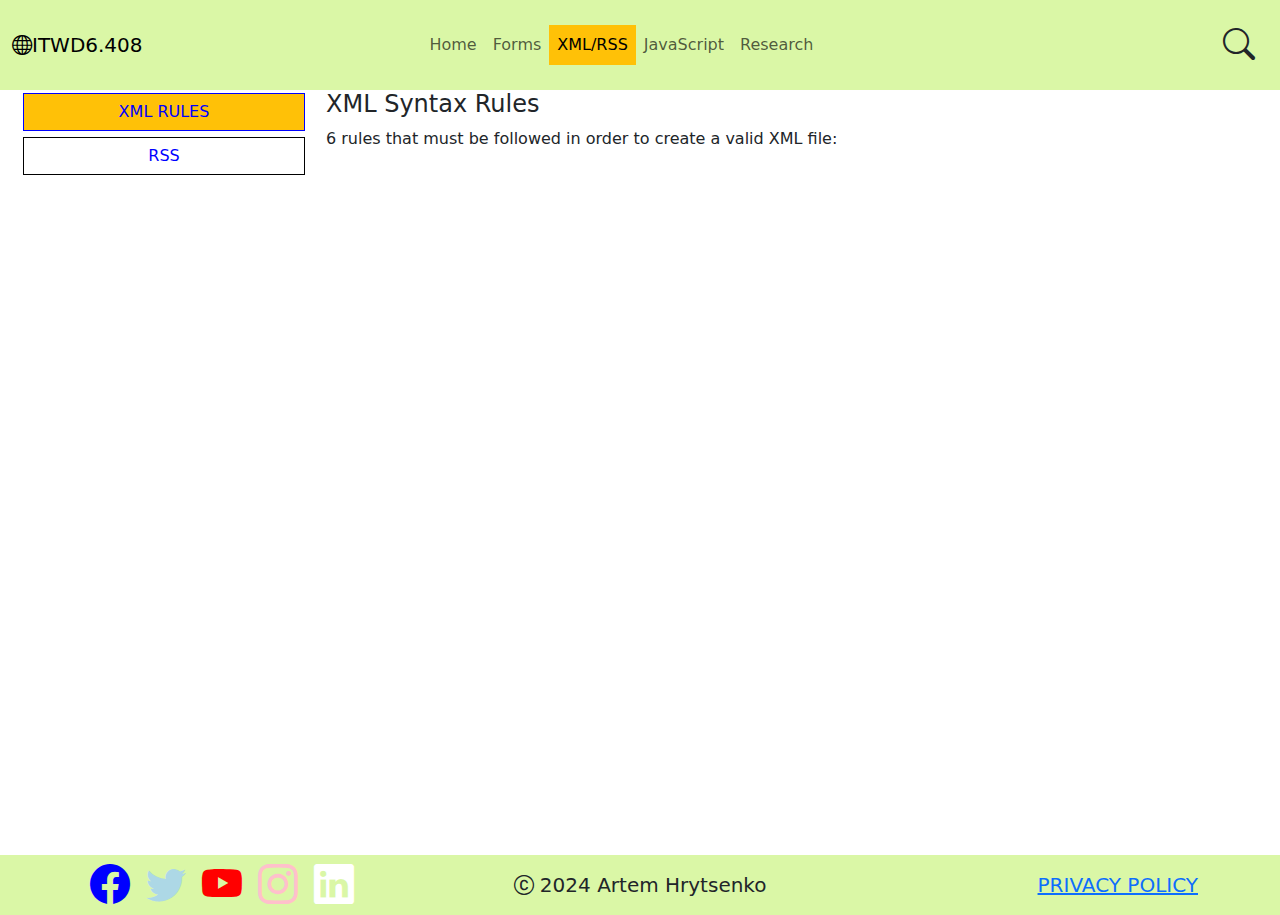
<file: docs/xml-rss.html>
<!DOCTYPE html>
<html lang="en">

<head>
    <meta charset="UTF-8">
    <meta name="viewport" content="width=device-width, initial-scale=1.0">
    <!--Page Title-->
    <title>XML/RSS Artem Hrytsenko</title>
    <!--Page Icon-->
    <link rel="icon" href="Images/pageicon.png" type="image/x-icon">

    <!--Bootstrap CSS here-->
    <link href="https://cdn.jsdelivr.net/npm/bootstrap@5.3.3/dist/css/bootstrap.min.css" rel="stylesheet"
        integrity="sha384-QWTKZyjpPEjISv5WaRU9OFeRpok6YctnYmDr5pNlyT2bRjXh0JMhjY6hW+ALEwIH" crossorigin="anonymous">

    <!--Bootstrap Icons CSS-->
    <link rel="stylesheet" href="https://cdn.jsdelivr.net/npm/bootstrap-icons@1.11.3/font/bootstrap-icons.min.css">

    <!--Bootstrap Javascript and JQuery-->
    <script src="https://code.jquery.com/jquery-3.7.1.min.js"
        integrity="sha256-/JqT3SQfawRcv/BIHPThkBvs0OEvtFFmqPF/lYI/Cxo=" crossorigin="anonymous"></script>
    <script src="https://stackpath.bootstrapcdn.com/bootstrap/4.5.2/js/bootstrap.min.js"></script>

    <!--Basic styles for the page-->
    <style>
        :root {
            --navbar-color: #DAF7A6;
        }


        /* Base button styles */
        .btn-custom {
            color: blue;
            background-color: white;
            border: 1px solid black;
            border-radius: 0;
        }

        
        .btn-custom.active {
            background-color: #FFC107;
            color: blue;
        }

        
        .btn-custom:hover {
            color: blue;
            border: 1px solid black;
            opacity: 1;
            transition: none;
        }

        .item-bg {
            background-color: lightgray;
        }


        @media (min-width: 992px) {
            .btn-custom {
                margin: 3px;
            }
        }
        #navbarNavAltMarkup {
            z-index: 2;
        }
    </style>

</head>

<body>
    <!--Nav Bar Search Area-->
    <div class="collapse" id="collapseSearchBox" style="background-color: grey; padding: 10px;">
        <div class="d-flex justify-content-center">
            <input id="searchinput" type="text" style="width: 50vw;">
        </div>
    </div>

    <!--Jquery script for search function-->
    <script>
        $(document).ready(function () {
            $('#searchinput').on('keyup', function () {
                // Convert words to match the paremetres
                let keywords = $(this).val().toLowerCase();

                // Search RSS content
                $('#RSScontent > div').filter(function () {
                    $(this).toggle($(this).text().toLowerCase().indexOf(keywords) > -1);
                });

                // Search XML content 
                $('#XMLcontent > div').filter(function () {
                    $(this).toggle($(this).text().toLowerCase().indexOf(keywords) > -1);
                });
            });
        });
    </script>


    <!--Navbar area-->
    <nav class="navbar navbar-expand-lg" style="height: 10vh; background-color: var(--navbar-color);">
        <div class="container-fluid">

            <!--Icon + main text on the left-->
            <a class="navbar-brand" href="home.html"><span class="bi bi-globe"></span>ITWD6.408</a>

            <!--Search Button small screen-->
            <button class="btn d-inline d-lg-none" type="button" data-bs-toggle="collapse"
                data-bs-target="#collapseSearchBox">
                <span class=" fs-2 bi bi-search"></span>
            </button>

            <!--Hamburger Menu-->
            <button class="navbar-toggler" type="button" data-bs-toggle="collapse" data-bs-target="#navbarNavAltMarkup"
                aria-controls="navbarNavAltMarkup" aria-expanded="false" aria-label="Toggle navigation">
                <span class="navbar-toggler-icon"></span>
            </button>


            <!--Collapse navbar-->
            <div class="collapse navbar-collapse d-lg-flex justify-content-center" id="navbarNavAltMarkup">
                <div class="navbar-nav w-50 float-end" style="background-color: var(--navbar-color)" ;>
                    <a class="nav-link text-end" aria-current="page" href="home.html">Home</a>
                    <a class="nav-link text-end" href="form.html">Forms</a>
                    <a class="nav-link active text-end bg-warning" href="xml-rss.html">XML/RSS</a>
                    <a class="nav-link text-end" href="javascript.html">JavaScript</a>
                    <a class="nav-link text-end" href="my-research.html">Research</a>
                </div>
            </div>

            <!--Search Button for larger screens-->
            <button class="btn d-none d-lg-inline" type="button" data-bs-toggle="collapse"
                data-bs-target="#collapseSearchBox">
                <span class=" fs-2 bi bi-search"></span>
            </button>

        </div>
    </nav>

    <main class="row container-fluid" style="min-height: 85vh;">

        <div class="col-12 col-md-3">
            <div class="row justify-content-center justify-content-md-start mx-0 mx-sm-auto ms-md-2">


                <button id="XMLdivButton" class="col-6 col-md-12 btn btn-custom active" type="button"
                    data-bs-toggle="collapse" data-bs-target="#XMLdiv" aria-expanded="false"
                    aria-controls="collapseExample">
                    XML RULES
                </button>

                <button id="RSSdivButton" class="col-6 col-md-12 btn btn-custom" type="button" data-bs-toggle="collapse"
                    data-bs-target="#RSSdiv" aria-expanded="false" aria-controls="collapseExample">
                    RSS
                </button>


            </div>
        </div>

        <div class="col-12 col-md-9">
            <!-- XML CONTENT -->
            <div class="collapse show" id="XMLdiv">

                <h4>XML Syntax Rules</h4>
                <p>6 rules that must be followed in order to create a valid XML file:</p>
                <div class="row" id="XMLcontent"></div>

                <script>
                    // Using jQuery to load the XML file
                    $.ajax({
                        method: 'GET',
                        url: 'xml-rules.xml',
                        dataType: 'xml',
                        error: function (e) {
                            alert('ERROR: Could not load XML file');
                            console.log('ERROR:', e);
                        },
                        success: function (data) {
                        
                            var title = $(data).find('title').text();
                            var description = $(data).find('description').text();


                            
                            $(data).find('rule').each(function () {
                                var heading = $(this).find('heading').text();
                                var description = $(this).find('description').text();
                                var example = $(this).find('example').html();

                                // XML rules append
                                $('#XMLcontent').append(
                                    '<div class="col-12 col-md-6">' +
                                    '<div class="m-1 p-1 item-bg border border-dark rounded mb-1" style= "min-height: 33vh;">' +
                                    '<h4>' + heading + '</h4>' +
                                    '<p>' + description + '</p>' +
                                    '<p class="text-primary"><strong>Example:</strong> ' + example + '</p>' +
                                    '</div>' +
                                    '</div>'
                                );
                            });
                        }
                    });
                </script>

            </div>

            <!-- RSS CONTENT -->

            <div class="collapse" id="RSSdiv">

                <h4>Work with an XML RSS Feed</h4>
                <p>Use XMLHTTPRequest object to retrieve an RSS feed</p>
                <div class="row" id="RSScontent"></div>
                <script>
                    //Same ajax method for RSS content
                    let proxy = 'https://cors-anywhere.herokuapp.com/';
                    $.ajax({
                        method: 'GET',
                        url: proxy + 'https://www.nasa.gov/rss/dyn/educationnews.rss',
                        dataType: 'xml',
                        error: function (e) {
                            alert('ERROR!')
                            console.log('ERROR:' + e)
                        },
                        success: function (data) {
                            
                            $(data).find('item').each(function () {
                            
                                var title = $(this).find('title').text();
                                var link = $(this).find('link').text();
                                var pubDate = $(this).find('pubDate').text();
                                var description = $(this).find('description').text();

                                $('#RSScontent').append(
                                    '<div class ="col-12 col-md-6">' +
                                    '<div class="m-1 p-1 item-bg border border-dark rounded mb-1" style="min-height: 55vh;">' +
                                    '<h4>' + title + '</h4>' +
                                    '<p>' + link + '</p>' +
                                    '<p>' + description + '</p>' +
                                    '<br>' +
                                    '<p class="text-primary">' + pubDate + '</p>' +
                                    '</div>' +
                                    '</div>'
                                );
                            });
                        }
                    });
                </script>
            </div>
        </div>

    </main>

    <!-- Footer area -->
    <footer style="background-color: var(--navbar-color);">
        <div class="container">
            <!-- Footer content -->
            <div class="row text-center text-md-start">
                <div class="col-12 col-md-4 mb-3 mb-md-0 d-flex justify-content-center justify-content-md-start">
                    <a href="https://www.facebook.com" class="mx-2"><span class="fs-1 bi bi-facebook"
                            style="color:blue;"></span></a>
                    <a href="https://www.twitter.com" class="mx-2"><span class="fs-1 bi bi-twitter"
                            style="color:lightblue;"></span></a>
                    <a href="https://www.youtube.com" class="mx-2"><span class="fs-1 bi bi-youtube"
                            style="color:red;"></span></a>
                    <a href="https://www.instagram.com" class="mx-2"><span class="fs-1 bi bi-instagram"
                            style="color:pink;"></span></a>
                    <a href="https://www.linkedin.com" class="mx-2"><span class="fs-1 bi bi-linkedin"
                            style="color:white;"></span></a>
                </div>


                <div class="col-6 col-md-4 mb-3 mb-md-0 d-flex justify-content-center align-items-center">
                    <p class="fs-5 mb-0"><span class="bi bi-c-circle"></span> 2024 Artem Hrytsenko</p>
                </div>

                <!-- Privacy policy div -->
                <div
                    class="col-6 col-md-4 mb-3 mb-md-0 d-flex justify-content-center justify-content-md-end align-items-center">
                    <a href="#" class="fs-5">PRIVACY POLICY</a>
                </div>
            </div>
    </footer>

    <!--JavaScript to make only one button visible at the time. I;ve tried using the script we've created in class, but didn't work for me-->
    <script>
        document.addEventListener('DOMContentLoaded', function () {
            const XMLdivButton = document.getElementById('XMLdivButton');
            const RSSdivButton = document.getElementById('RSSdivButton');
            const XMLdiv = document.getElementById('XMLdiv');
            const RSSdiv = document.getElementById('RSSdiv');

            function setActiveButton(activeButton) {
                XMLdivButton.classList.remove('active');
                RSSdivButton.classList.remove('active');
                activeButton.classList.add('active');
            }

            function showXMLdiv() {
                XMLdiv.classList.add('show');
                RSSdiv.classList.remove('show');
                setActiveButton(XMLdivButton);
            }

            function showRSSdiv() {
                XMLdiv.classList.remove('show');
                RSSdiv.classList.add('show');
                setActiveButton(RSSdivButton);
            }
            showXMLdiv();

            XMLdivButton.addEventListener('click', showXMLdiv);
            RSSdivButton.addEventListener('click', showRSSdiv);
        });
    </script>

    <!-- Bootstrap Javascript and JQuery-->
    <script src="https://cdn.jsdelivr.net/npm/bootstrap@5.3.3/dist/js/bootstrap.bundle.min.js"
        integrity="sha384-YvpcrYf0tY3lHB60NNkmXc5s9fDVZLESaAA55NDzOxhy9GkcIdslK1eN7N6jIeHz"
        crossorigin="anonymous"></script>

</body>

</html>
</file>
